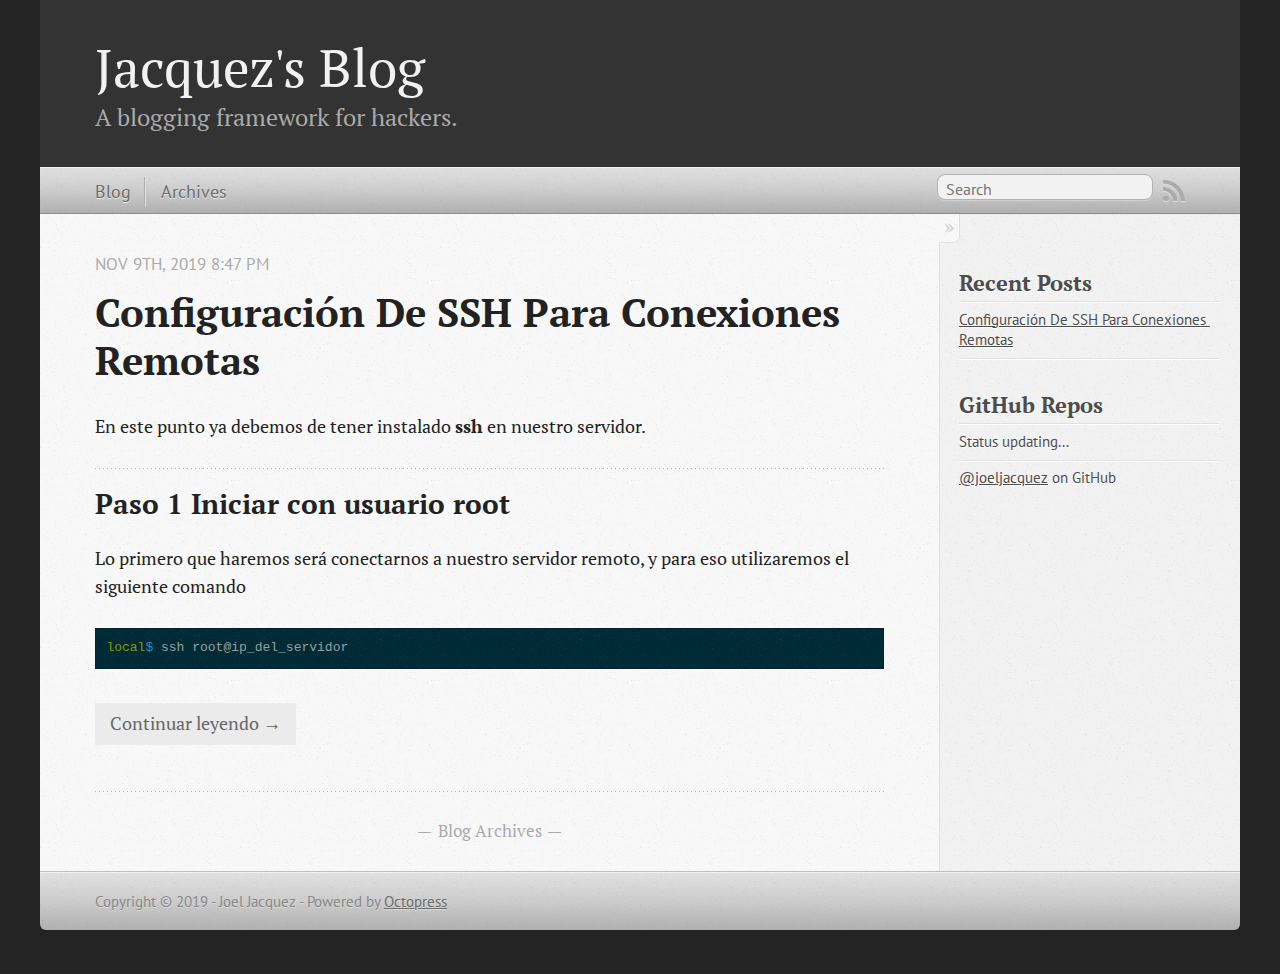
<file: index.html>
<!DOCTYPE html>
<!--[if IEMobile 7 ]><html class="no-js iem7"><![endif]-->
<!--[if lt IE 9]><html class="no-js lte-ie8"><![endif]-->
<!--[if (gt IE 8)|(gt IEMobile 7)|!(IEMobile)|!(IE)]><!--><html class="no-js" lang="en"><!--<![endif]-->
<head>
  <meta charset="utf-8">
  <title>Jacquez's Blog</title>
  <meta name="author" content="Joel Jacquez">

  
  <meta name="description" content="En este punto ya debemos de tener instalado ssh en nuestro servidor. Paso 1 Iniciar con usuario root Lo primero que haremos será conectarnos a &hellip;">
  

  <!-- http://t.co/dKP3o1e -->
  <meta name="HandheldFriendly" content="True">
  <meta name="MobileOptimized" content="320">
  <meta name="viewport" content="width=device-width, initial-scale=1">

  
  <link rel="canonical" href="jacquez.xyz/">
  <link href="/favicon.png" rel="icon">
  <link href="/stylesheets/screen.css" media="screen, projection" rel="stylesheet" type="text/css">
  <link href="/atom.xml" rel="alternate" title="Jacquez's Blog" type="application/atom+xml">
  <script src="/javascripts/modernizr-2.0.js"></script>
  <script src="//ajax.googleapis.com/ajax/libs/jquery/1.9.1/jquery.min.js"></script>
  <script>!window.jQuery && document.write(unescape('%3Cscript src="/javascripts/libs/jquery.min.js"%3E%3C/script%3E'))</script>
  <script src="/javascripts/octopress.js" type="text/javascript"></script>
  <!--Fonts from Google"s Web font directory at http://google.com/webfonts -->
<link href="//fonts.googleapis.com/css?family=PT+Serif:regular,italic,bold,bolditalic" rel="stylesheet" type="text/css">
<link href="//fonts.googleapis.com/css?family=PT+Sans:regular,italic,bold,bolditalic" rel="stylesheet" type="text/css">

  

</head>

<body   >
  <header role="banner"><hgroup>
  <h1><a href="/">Jacquez's Blog</a></h1>
  
    <h2>A blogging framework for hackers.</h2>
  
</hgroup>

</header>
  <nav role="navigation"><ul class="subscription" data-subscription="rss">
  <li><a href="/atom.xml" rel="subscribe-rss" title="subscribe via RSS">RSS</a></li>
  
</ul>
  
<form action="https://www.google.com/search" method="get">
  <fieldset role="search">
    <input type="hidden" name="sitesearch" value="jacquez.xyz">
    <input class="search" type="text" name="q" results="0" placeholder="Search"/>
  </fieldset>
</form>
  
<ul class="main-navigation">
  <li><a href="/">Blog</a></li>
  <li><a href="/blog/archives">Archives</a></li>
</ul>

</nav>
  <div id="main">
    <div id="content">
      <div class="blog-index">
  
  
  
    <article>
      
  <header>
    
      <h1 class="entry-title"><a href="/blog/2019/11/09/configuracion-de-ssh-para-conexiones-remotas/">Configuración De SSH Para Conexiones Remotas</a></h1>
    
    
      <p class="meta">
        




<time class='entry-date' datetime='2019-11-09T20:47:25-07:00'><span class='date'><span class='date-month'>Nov</span> <span class='date-day'>9</span><span class='date-suffix'>th</span>, <span class='date-year'>2019</span></span> <span class='time'>8:47 pm</span></time>
        
      </p>
    
  </header>


  <div class="entry-content"><p>En este punto ya debemos de tener instalado <strong>ssh</strong> en nuestro servidor.</p>

<h2>Paso 1 Iniciar con usuario root</h2>

<p>Lo primero que haremos será conectarnos a nuestro servidor remoto, y para eso utilizaremos el siguiente comando</p>

<div class="highlight"><pre><code class="language-bash" data-lang="bash"><span class="nb">local</span><span class="nv">$ </span>ssh root@ip_del_servidor</code></pre></div>




</div>
  
  
    <footer>
      <a rel="full-article" href="/blog/2019/11/09/configuracion-de-ssh-para-conexiones-remotas/">Continuar leyendo &rarr;</a>
    </footer>
  


    </article>
  
  <div class="pagination">
    
    <a href="/blog/archives">Blog Archives</a>
    
  </div>
</div>
<aside class="sidebar">
  
    <section>
  <h1>Recent Posts</h1>
  <ul id="recent_posts">
    
      <li class="post">
        <a href="/blog/2019/11/09/configuracion-de-ssh-para-conexiones-remotas/">Configuración De SSH Para Conexiones Remotas</a>
      </li>
    
  </ul>
</section>

<section>
  <h1>GitHub Repos</h1>
  <ul id="gh_repos">
    <li class="loading">Status updating...</li>
  </ul>
  
  <a href="https://github.com/joeljacquez">@joeljacquez</a> on GitHub
  
  <script type="text/javascript">
    $(document).ready(function(){
        if (!window.jXHR){
            var jxhr = document.createElement('script');
            jxhr.type = 'text/javascript';
            jxhr.src = '/javascripts/libs/jXHR.js';
            var s = document.getElementsByTagName('script')[0];
            s.parentNode.insertBefore(jxhr, s);
        }

        github.showRepos({
            user: 'joeljacquez',
            count: 0,
            skip_forks: true,
            target: '#gh_repos'
        });
    });
  </script>
  <script src="/javascripts/github.js" type="text/javascript"> </script>
</section>





  
</aside>

    </div>
  </div>
  <footer role="contentinfo"><p>
  Copyright &copy; 2019 - Joel Jacquez -
  <span class="credit">Powered by <a href="http://octopress.org">Octopress</a></span>
</p>

</footer>
  







  <script type="text/javascript">
    (function(){
      var twitterWidgets = document.createElement('script');
      twitterWidgets.type = 'text/javascript';
      twitterWidgets.async = true;
      twitterWidgets.src = '//platform.twitter.com/widgets.js';
      document.getElementsByTagName('head')[0].appendChild(twitterWidgets);
    })();
  </script>





</body>
</html>
</file>
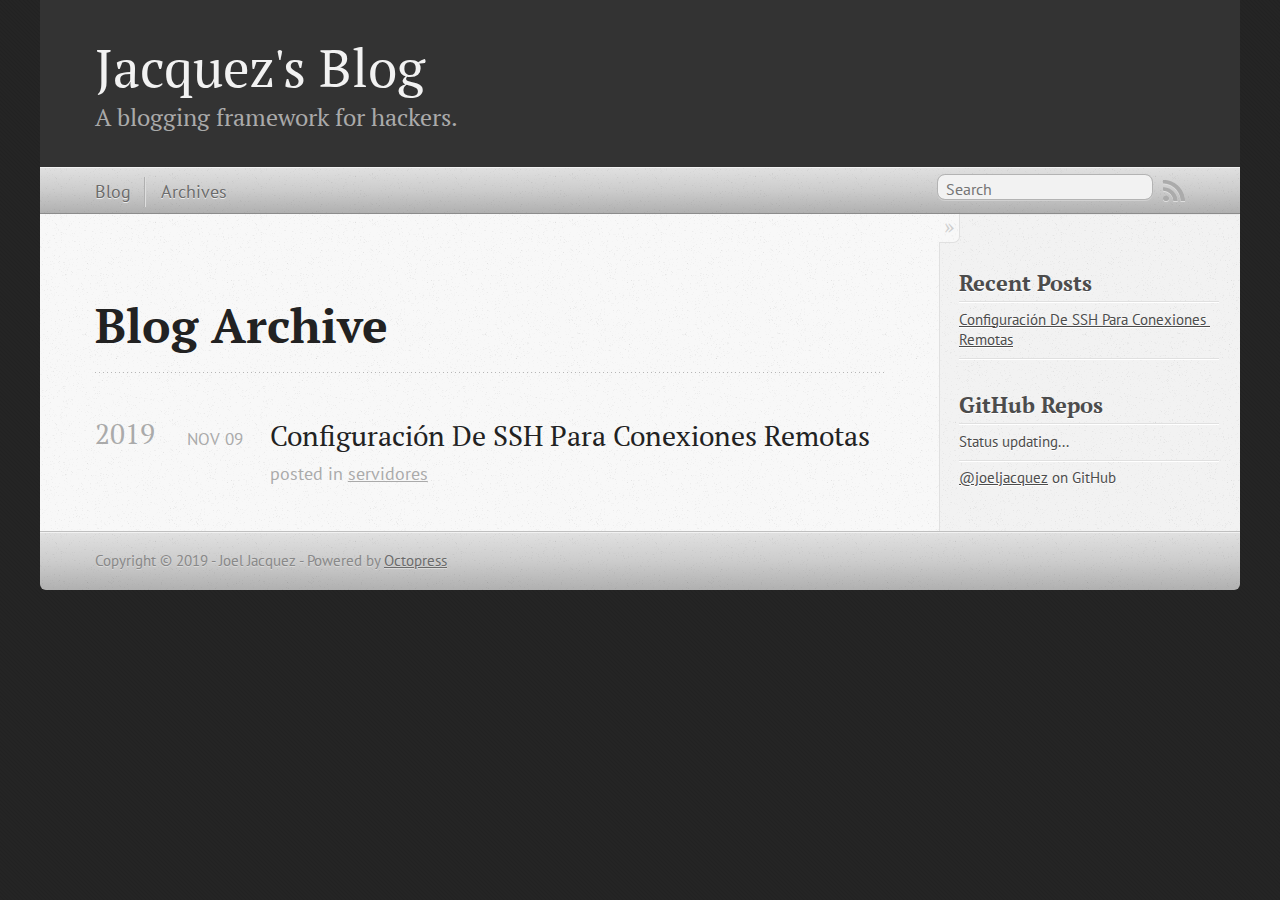
<file: blog/archives/index.html>
<!DOCTYPE html>
<!--[if IEMobile 7 ]><html class="no-js iem7"><![endif]-->
<!--[if lt IE 9]><html class="no-js lte-ie8"><![endif]-->
<!--[if (gt IE 8)|(gt IEMobile 7)|!(IEMobile)|!(IE)]><!--><html class="no-js" lang="en"><!--<![endif]-->
<head>
  <meta charset="utf-8">
  <title>Blog Archive - Jacquez's Blog</title>
  <meta name="author" content="Joel Jacquez">

  
  <meta name="description" content="Blog Archive 2019 Configuración De SSH Para Conexiones Remotas
Nov 09 2019 posted in servidores Recent Posts Configuración De SSH Para Conexiones &hellip;">
  

  <!-- http://t.co/dKP3o1e -->
  <meta name="HandheldFriendly" content="True">
  <meta name="MobileOptimized" content="320">
  <meta name="viewport" content="width=device-width, initial-scale=1">

  
  <link rel="canonical" href="jacquez.xyz/blog/archives/">
  <link href="/favicon.png" rel="icon">
  <link href="/stylesheets/screen.css" media="screen, projection" rel="stylesheet" type="text/css">
  <link href="/atom.xml" rel="alternate" title="Jacquez's Blog" type="application/atom+xml">
  <script src="/javascripts/modernizr-2.0.js"></script>
  <script src="//ajax.googleapis.com/ajax/libs/jquery/1.9.1/jquery.min.js"></script>
  <script>!window.jQuery && document.write(unescape('%3Cscript src="/javascripts/libs/jquery.min.js"%3E%3C/script%3E'))</script>
  <script src="/javascripts/octopress.js" type="text/javascript"></script>
  <!--Fonts from Google"s Web font directory at http://google.com/webfonts -->
<link href="//fonts.googleapis.com/css?family=PT+Serif:regular,italic,bold,bolditalic" rel="stylesheet" type="text/css">
<link href="//fonts.googleapis.com/css?family=PT+Sans:regular,italic,bold,bolditalic" rel="stylesheet" type="text/css">

  

</head>

<body   >
  <header role="banner"><hgroup>
  <h1><a href="/">Jacquez's Blog</a></h1>
  
    <h2>A blogging framework for hackers.</h2>
  
</hgroup>

</header>
  <nav role="navigation"><ul class="subscription" data-subscription="rss">
  <li><a href="/atom.xml" rel="subscribe-rss" title="subscribe via RSS">RSS</a></li>
  
</ul>
  
<form action="https://www.google.com/search" method="get">
  <fieldset role="search">
    <input type="hidden" name="sitesearch" value="jacquez.xyz">
    <input class="search" type="text" name="q" results="0" placeholder="Search"/>
  </fieldset>
</form>
  
<ul class="main-navigation">
  <li><a href="/">Blog</a></li>
  <li><a href="/blog/archives">Archives</a></li>
</ul>

</nav>
  <div id="main">
    <div id="content">
      <div>
<article role="article">
  
  <header>
    <h1 class="entry-title">Blog Archive</h1>
    
  </header>
  
  <div id="blog-archives">



  
  <h2>2019</h2>

<article>
  
<h1><a href="/blog/2019/11/09/configuracion-de-ssh-para-conexiones-remotas/">Configuración De SSH Para Conexiones Remotas</a></h1>
<time datetime="2019-11-09T20:47:25-07:00" pubdate><span class='month'>Nov</span> <span class='day'>09</span> <span class='year'>2019</span></time>

<footer>
  <span class="categories">posted in <a class='category' href='/blog/categories/servidores/'>servidores</a></span>
</footer>


</article>

</div>

  
</article>

</div>

<aside class="sidebar">
  
    <section>
  <h1>Recent Posts</h1>
  <ul id="recent_posts">
    
      <li class="post">
        <a href="/blog/2019/11/09/configuracion-de-ssh-para-conexiones-remotas/">Configuración De SSH Para Conexiones Remotas</a>
      </li>
    
  </ul>
</section>

<section>
  <h1>GitHub Repos</h1>
  <ul id="gh_repos">
    <li class="loading">Status updating...</li>
  </ul>
  
  <a href="https://github.com/joeljacquez">@joeljacquez</a> on GitHub
  
  <script type="text/javascript">
    $(document).ready(function(){
        if (!window.jXHR){
            var jxhr = document.createElement('script');
            jxhr.type = 'text/javascript';
            jxhr.src = '/javascripts/libs/jXHR.js';
            var s = document.getElementsByTagName('script')[0];
            s.parentNode.insertBefore(jxhr, s);
        }

        github.showRepos({
            user: 'joeljacquez',
            count: 0,
            skip_forks: true,
            target: '#gh_repos'
        });
    });
  </script>
  <script src="/javascripts/github.js" type="text/javascript"> </script>
</section>





  
</aside>


    </div>
  </div>
  <footer role="contentinfo"><p>
  Copyright &copy; 2019 - Joel Jacquez -
  <span class="credit">Powered by <a href="http://octopress.org">Octopress</a></span>
</p>

</footer>
  







  <script type="text/javascript">
    (function(){
      var twitterWidgets = document.createElement('script');
      twitterWidgets.type = 'text/javascript';
      twitterWidgets.async = true;
      twitterWidgets.src = '//platform.twitter.com/widgets.js';
      document.getElementsByTagName('head')[0].appendChild(twitterWidgets);
    })();
  </script>





</body>
</html>
</file>
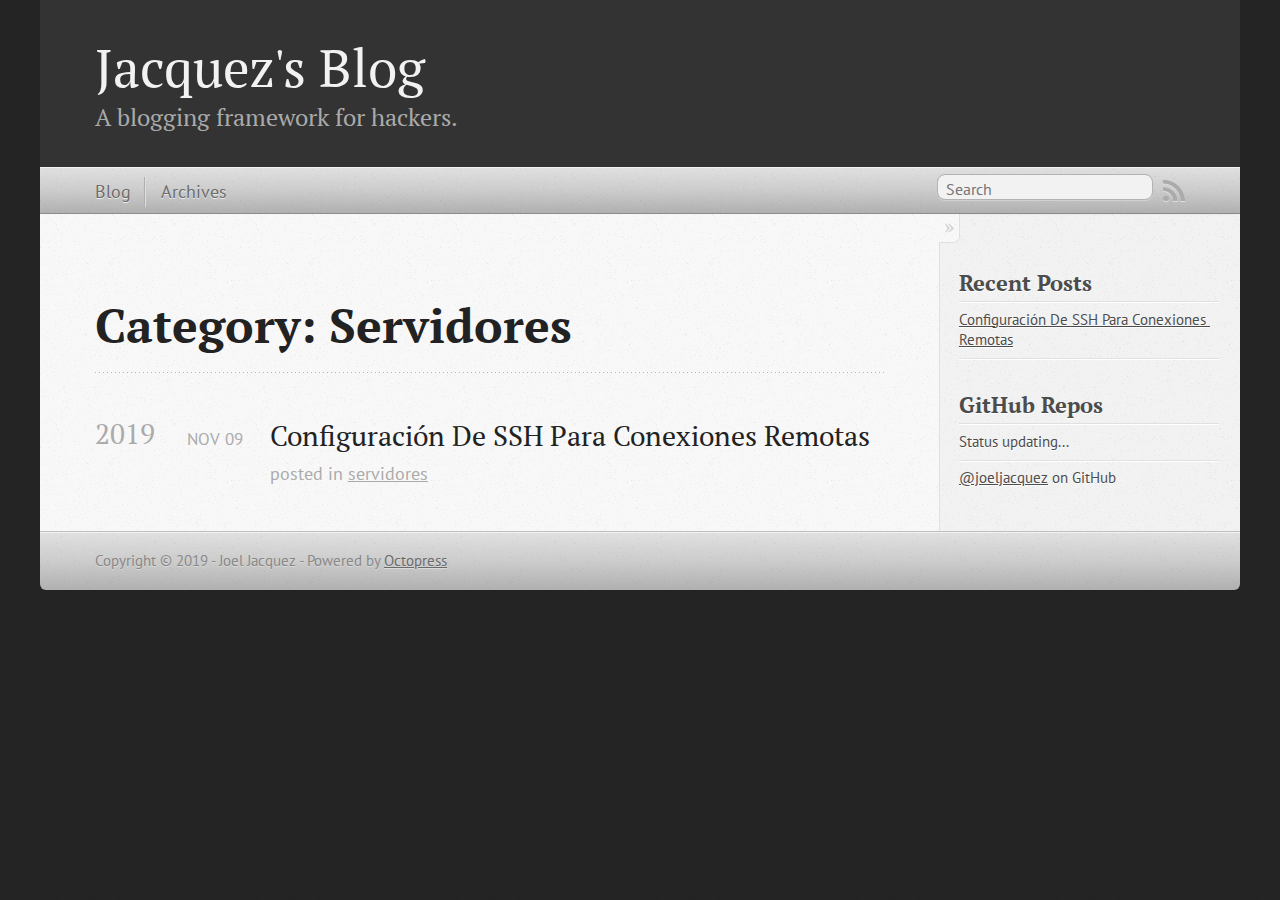
<file: blog/categories/servidores/index.html>
<!DOCTYPE html>
<!--[if IEMobile 7 ]><html class="no-js iem7"><![endif]-->
<!--[if lt IE 9]><html class="no-js lte-ie8"><![endif]-->
<!--[if (gt IE 8)|(gt IEMobile 7)|!(IEMobile)|!(IE)]><!--><html class="no-js" lang="en"><!--<![endif]-->
<head>
  <meta charset="utf-8">
  <title>Category: Servidores - Jacquez's Blog</title>
  <meta name="author" content="Joel Jacquez">

  
  <meta name="description" content="Category: servidores">
  

  <!-- http://t.co/dKP3o1e -->
  <meta name="HandheldFriendly" content="True">
  <meta name="MobileOptimized" content="320">
  <meta name="viewport" content="width=device-width, initial-scale=1">

  
  <link rel="canonical" href="jacquez.xyz/blog/categories/servidores/">
  <link href="/favicon.png" rel="icon">
  <link href="/stylesheets/screen.css" media="screen, projection" rel="stylesheet" type="text/css">
  <link href="/atom.xml" rel="alternate" title="Jacquez's Blog" type="application/atom+xml">
  <script src="/javascripts/modernizr-2.0.js"></script>
  <script src="//ajax.googleapis.com/ajax/libs/jquery/1.9.1/jquery.min.js"></script>
  <script>!window.jQuery && document.write(unescape('%3Cscript src="/javascripts/libs/jquery.min.js"%3E%3C/script%3E'))</script>
  <script src="/javascripts/octopress.js" type="text/javascript"></script>
  <!--Fonts from Google"s Web font directory at http://google.com/webfonts -->
<link href="//fonts.googleapis.com/css?family=PT+Serif:regular,italic,bold,bolditalic" rel="stylesheet" type="text/css">
<link href="//fonts.googleapis.com/css?family=PT+Sans:regular,italic,bold,bolditalic" rel="stylesheet" type="text/css">

  

</head>

<body   >
  <header role="banner"><hgroup>
  <h1><a href="/">Jacquez's Blog</a></h1>
  
    <h2>A blogging framework for hackers.</h2>
  
</hgroup>

</header>
  <nav role="navigation"><ul class="subscription" data-subscription="rss">
  <li><a href="/atom.xml" rel="subscribe-rss" title="subscribe via RSS">RSS</a></li>
  
</ul>
  
<form action="https://www.google.com/search" method="get">
  <fieldset role="search">
    <input type="hidden" name="sitesearch" value="jacquez.xyz">
    <input class="search" type="text" name="q" results="0" placeholder="Search"/>
  </fieldset>
</form>
  
<ul class="main-navigation">
  <li><a href="/">Blog</a></li>
  <li><a href="/blog/archives">Archives</a></li>
</ul>

</nav>
  <div id="main">
    <div id="content">
      <div>
<article role="article">
  
  <header>
    <h1 class="entry-title">Category: Servidores</h1>
    
  </header>
  
  <div id="blog-archives" class="category">



  
  <h2>2019</h2>

<article>
  
<h1><a href="/blog/2019/11/09/configuracion-de-ssh-para-conexiones-remotas/">Configuración De SSH Para Conexiones Remotas</a></h1>
<time datetime="2019-11-09T20:47:25-07:00" pubdate><span class='month'>Nov</span> <span class='day'>09</span> <span class='year'>2019</span></time>

<footer>
  <span class="categories">posted in <a class='category' href='/blog/categories/servidores/'>servidores</a></span>
</footer>


</article>

</div>

  
</article>

</div>

<aside class="sidebar">
  
    <section>
  <h1>Recent Posts</h1>
  <ul id="recent_posts">
    
      <li class="post">
        <a href="/blog/2019/11/09/configuracion-de-ssh-para-conexiones-remotas/">Configuración De SSH Para Conexiones Remotas</a>
      </li>
    
  </ul>
</section>

<section>
  <h1>GitHub Repos</h1>
  <ul id="gh_repos">
    <li class="loading">Status updating...</li>
  </ul>
  
  <a href="https://github.com/joeljacquez">@joeljacquez</a> on GitHub
  
  <script type="text/javascript">
    $(document).ready(function(){
        if (!window.jXHR){
            var jxhr = document.createElement('script');
            jxhr.type = 'text/javascript';
            jxhr.src = '/javascripts/libs/jXHR.js';
            var s = document.getElementsByTagName('script')[0];
            s.parentNode.insertBefore(jxhr, s);
        }

        github.showRepos({
            user: 'joeljacquez',
            count: 0,
            skip_forks: true,
            target: '#gh_repos'
        });
    });
  </script>
  <script src="/javascripts/github.js" type="text/javascript"> </script>
</section>





  
</aside>


    </div>
  </div>
  <footer role="contentinfo"><p>
  Copyright &copy; 2019 - Joel Jacquez -
  <span class="credit">Powered by <a href="http://octopress.org">Octopress</a></span>
</p>

</footer>
  







  <script type="text/javascript">
    (function(){
      var twitterWidgets = document.createElement('script');
      twitterWidgets.type = 'text/javascript';
      twitterWidgets.async = true;
      twitterWidgets.src = '//platform.twitter.com/widgets.js';
      document.getElementsByTagName('head')[0].appendChild(twitterWidgets);
    })();
  </script>





</body>
</html>
</file>
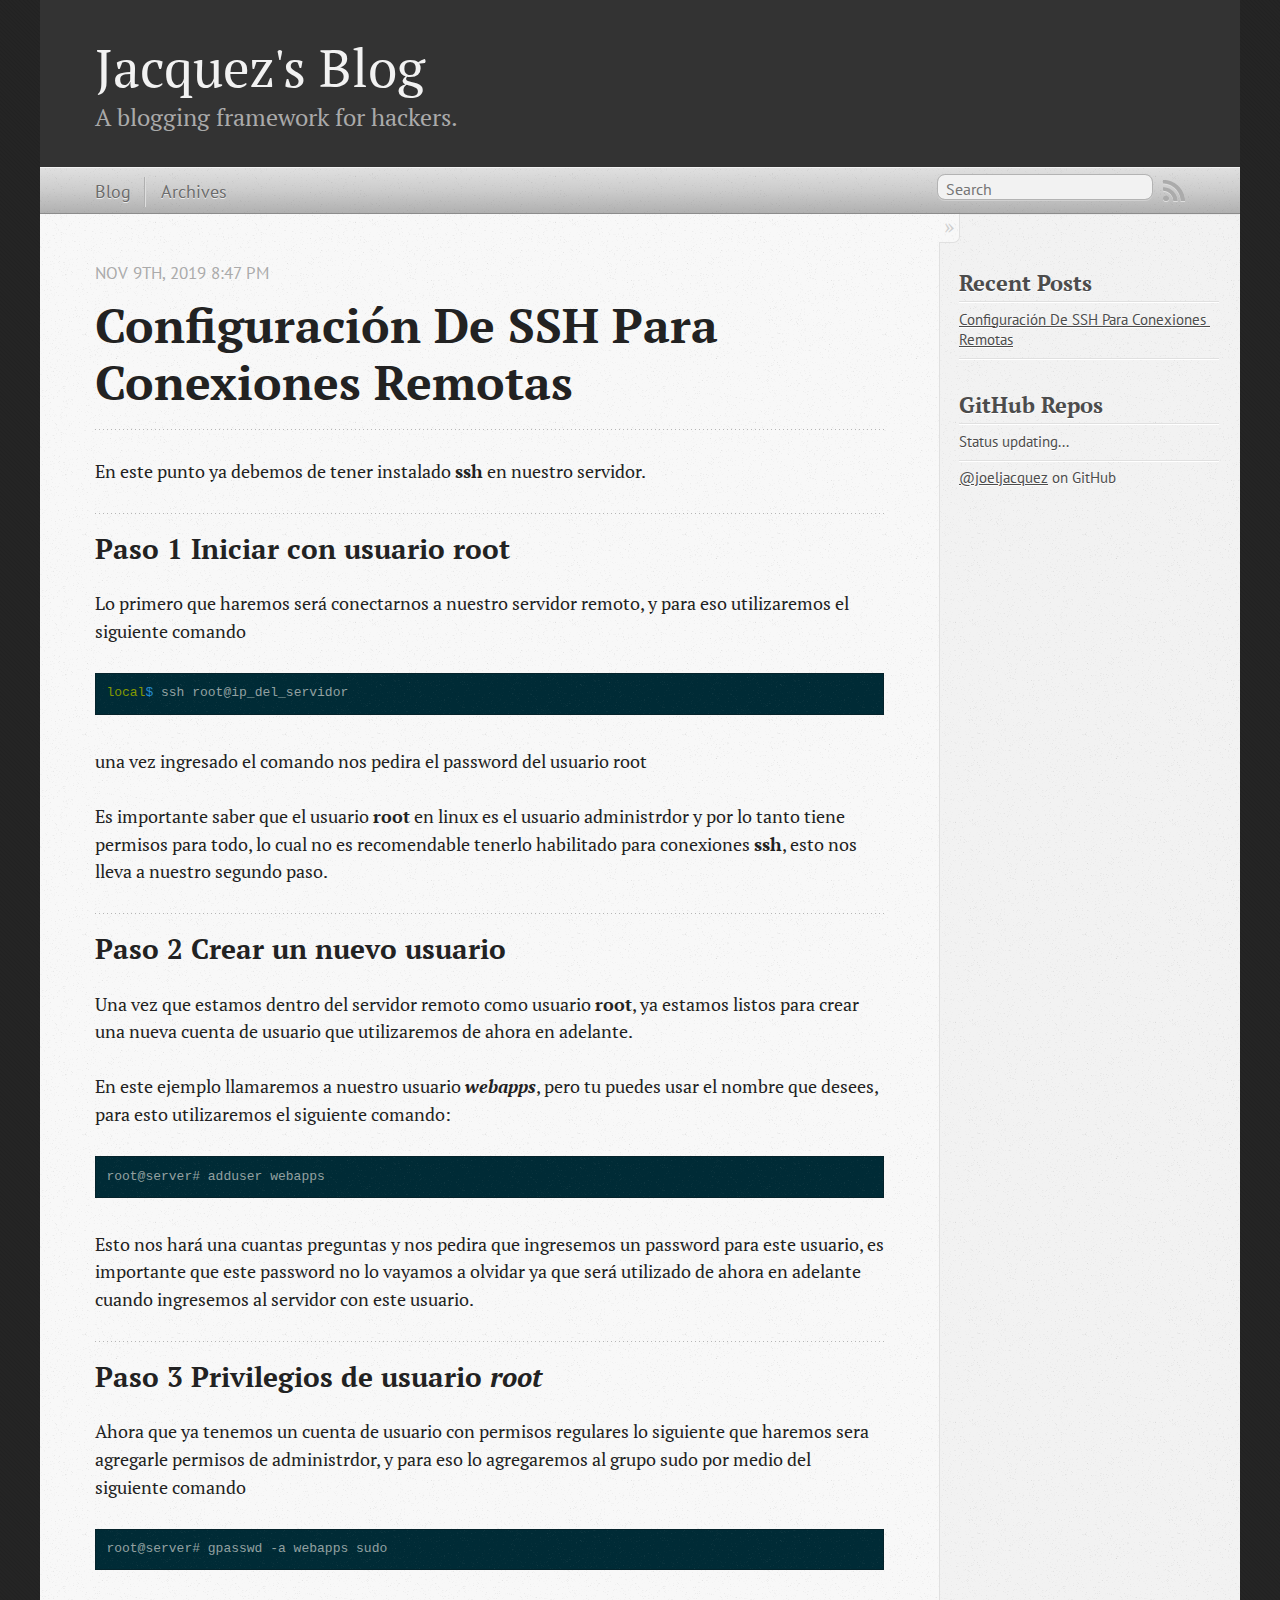
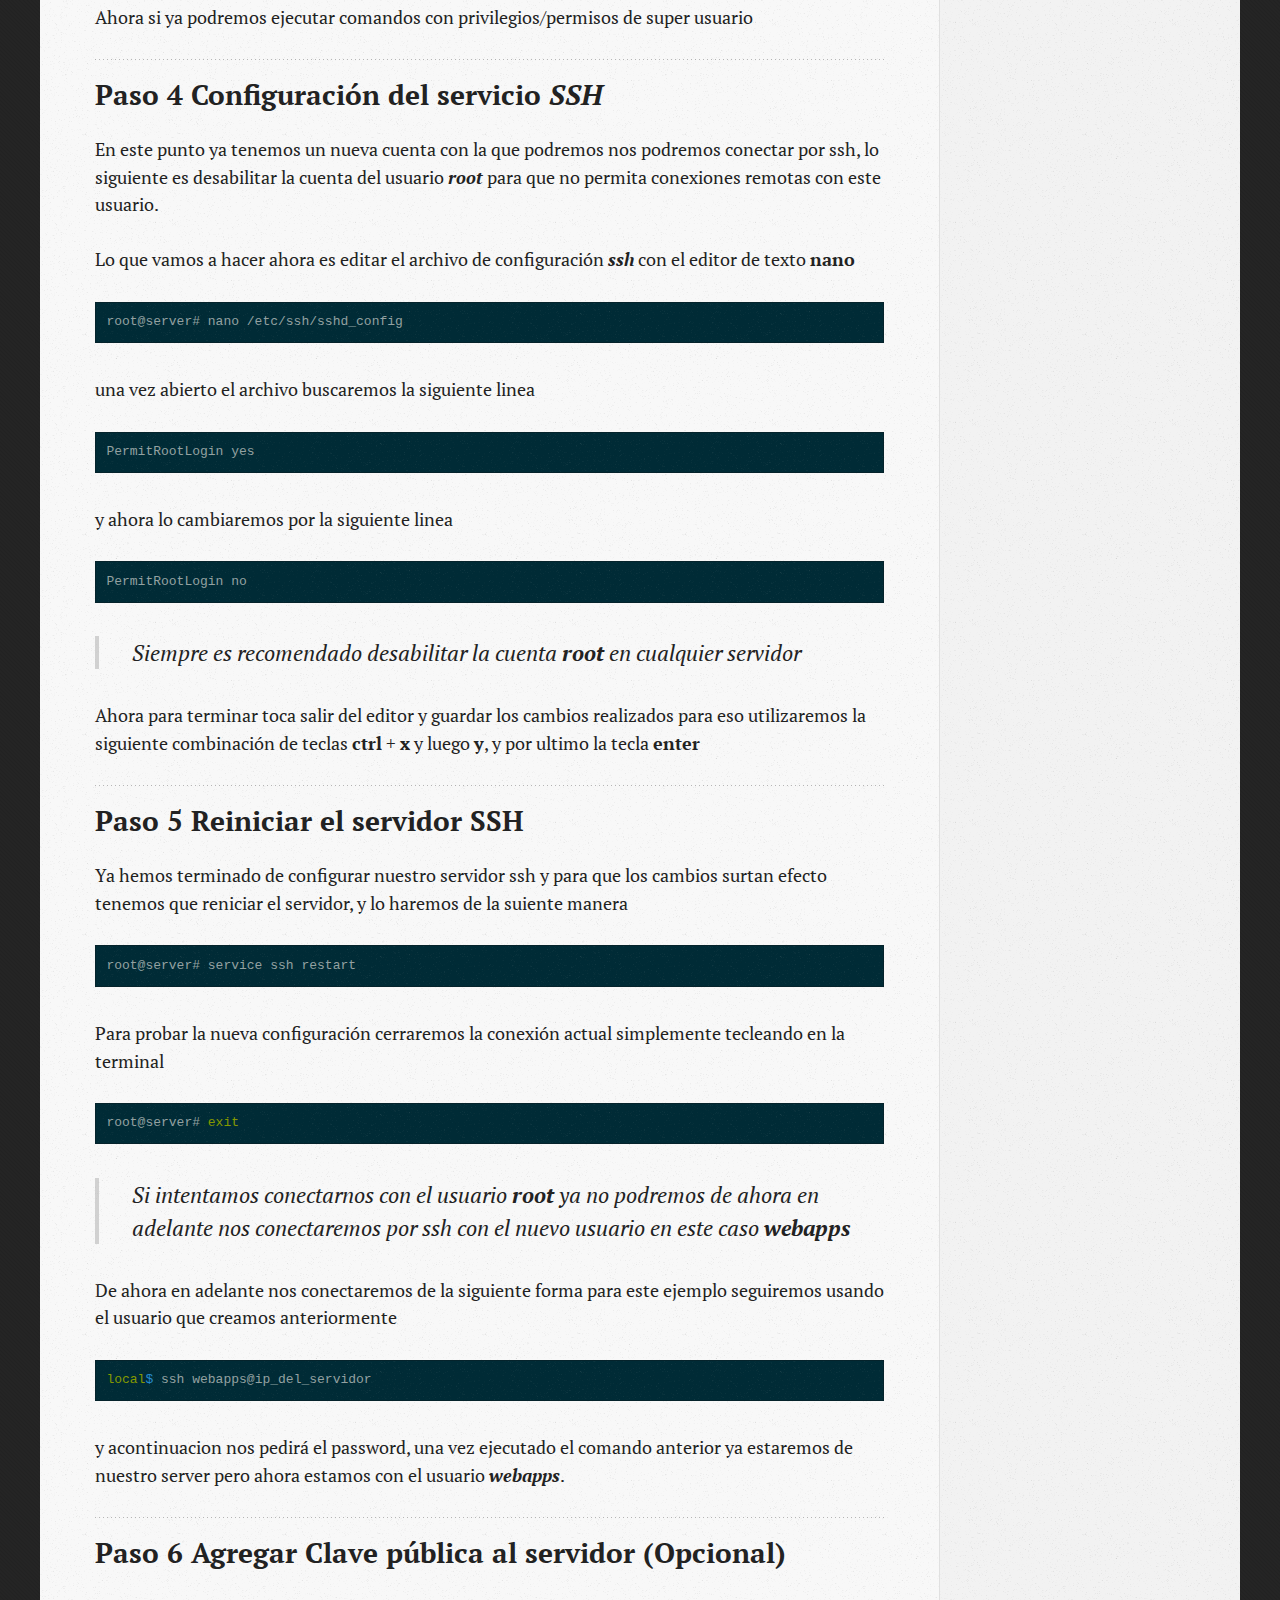
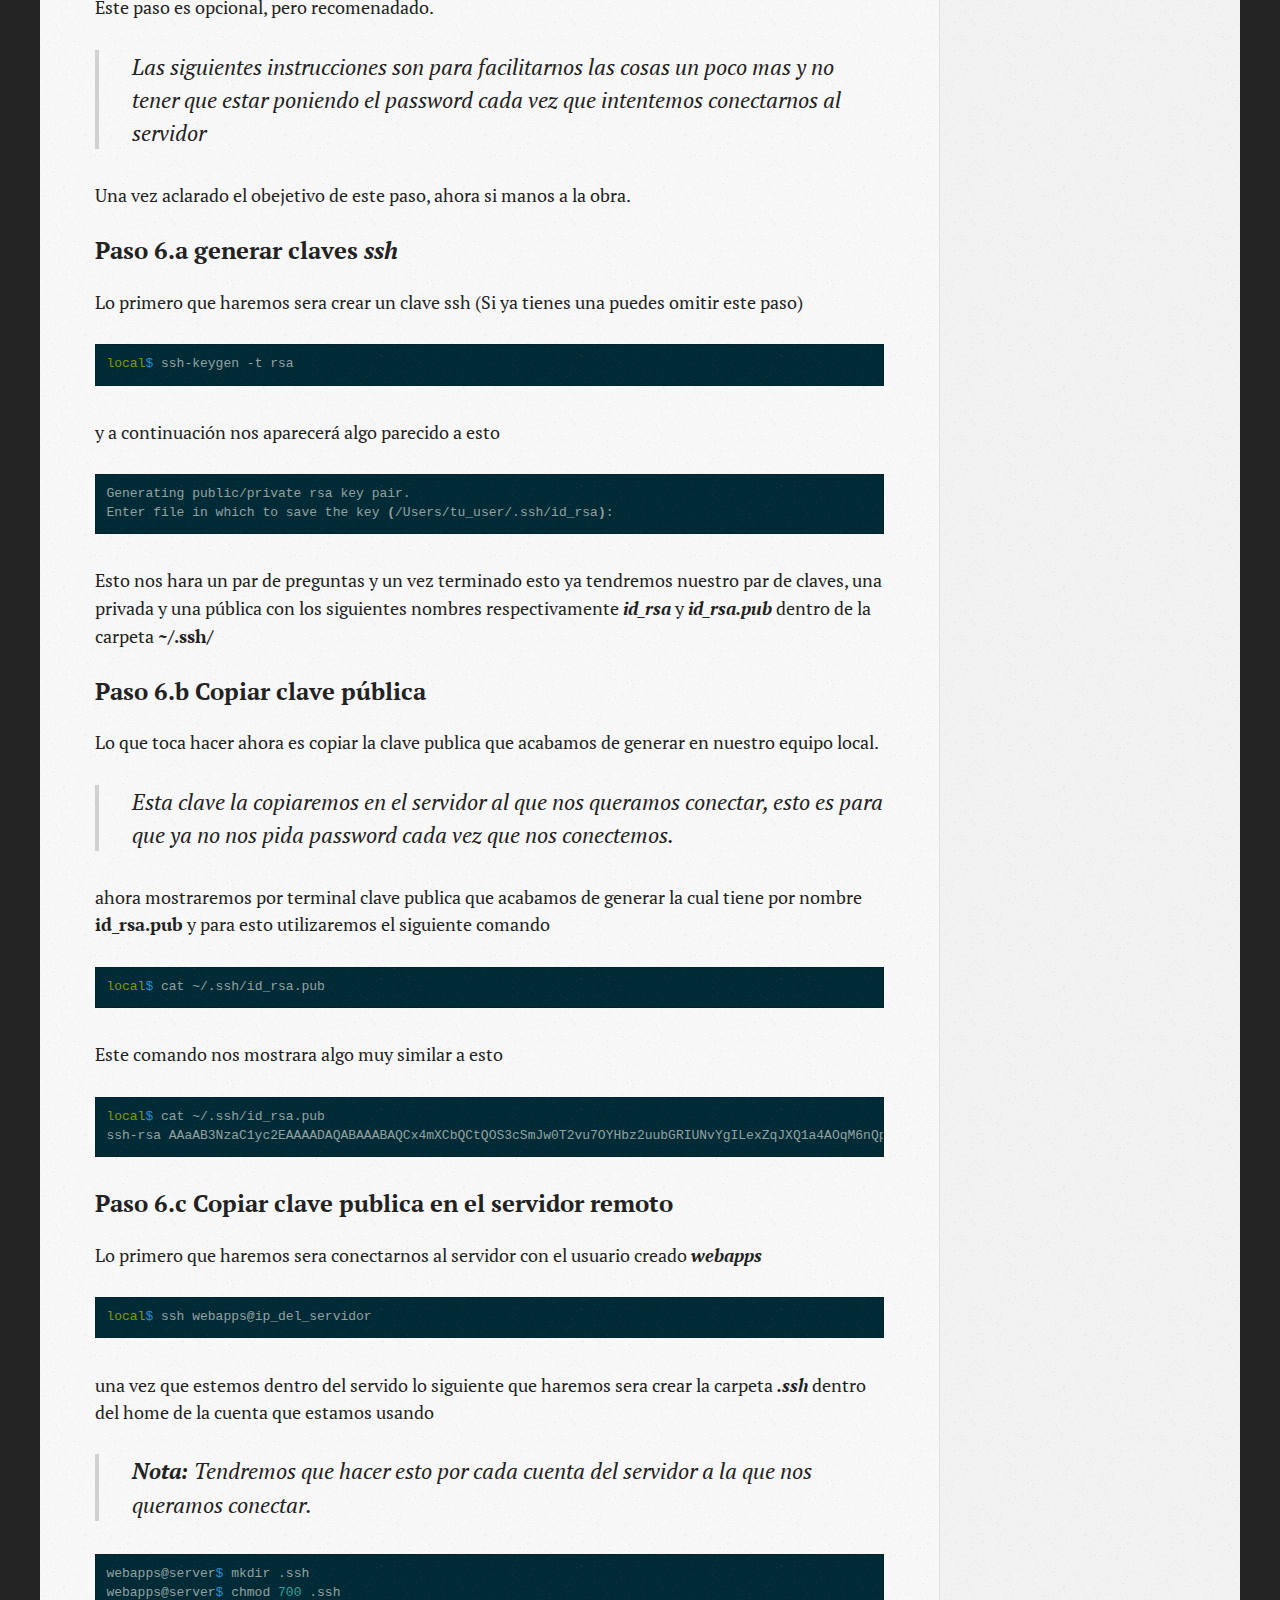
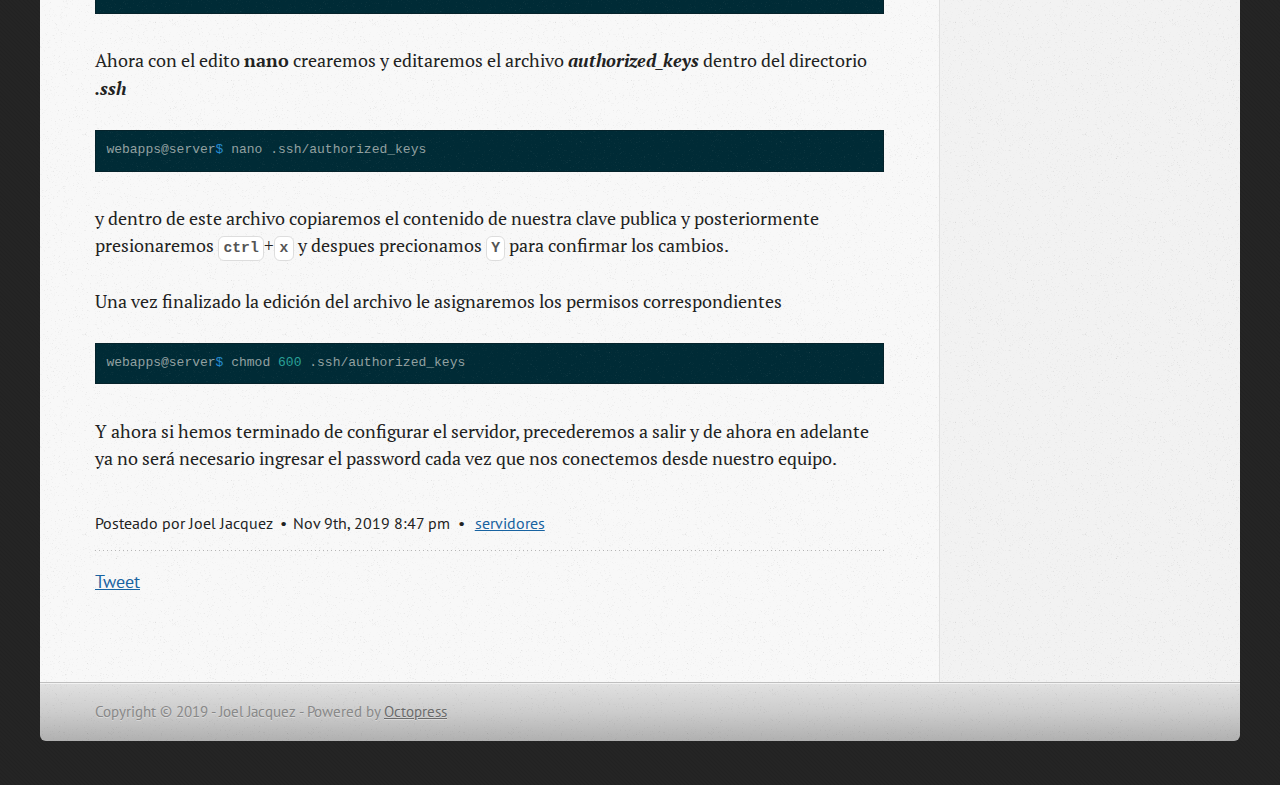
<file: blog/2019/11/09/configuracion-de-ssh-para-conexiones-remotas/index.html>
<!DOCTYPE html>
<!--[if IEMobile 7 ]><html class="no-js iem7"><![endif]-->
<!--[if lt IE 9]><html class="no-js lte-ie8"><![endif]-->
<!--[if (gt IE 8)|(gt IEMobile 7)|!(IEMobile)|!(IE)]><!--><html class="no-js" lang="en"><!--<![endif]-->
<head>
  <meta charset="utf-8">
  <title>Configuración De SSH Para Conexiones Remotas - Jacquez's Blog</title>
  <meta name="author" content="Joel Jacquez">

  
  <meta name="description" content="En este punto ya debemos de tener instalado ssh en nuestro servidor. Paso 1 Iniciar con usuario root Lo primero que haremos será conectarnos a &hellip;">
  

  <!-- http://t.co/dKP3o1e -->
  <meta name="HandheldFriendly" content="True">
  <meta name="MobileOptimized" content="320">
  <meta name="viewport" content="width=device-width, initial-scale=1">

  
  <link rel="canonical" href="jacquez.xyz/blog/2019/11/09/configuracion-de-ssh-para-conexiones-remotas/">
  <link href="/favicon.png" rel="icon">
  <link href="/stylesheets/screen.css" media="screen, projection" rel="stylesheet" type="text/css">
  <link href="/atom.xml" rel="alternate" title="Jacquez's Blog" type="application/atom+xml">
  <script src="/javascripts/modernizr-2.0.js"></script>
  <script src="//ajax.googleapis.com/ajax/libs/jquery/1.9.1/jquery.min.js"></script>
  <script>!window.jQuery && document.write(unescape('%3Cscript src="/javascripts/libs/jquery.min.js"%3E%3C/script%3E'))</script>
  <script src="/javascripts/octopress.js" type="text/javascript"></script>
  <!--Fonts from Google"s Web font directory at http://google.com/webfonts -->
<link href="//fonts.googleapis.com/css?family=PT+Serif:regular,italic,bold,bolditalic" rel="stylesheet" type="text/css">
<link href="//fonts.googleapis.com/css?family=PT+Sans:regular,italic,bold,bolditalic" rel="stylesheet" type="text/css">

  

</head>

<body   >
  <header role="banner"><hgroup>
  <h1><a href="/">Jacquez's Blog</a></h1>
  
    <h2>A blogging framework for hackers.</h2>
  
</hgroup>

</header>
  <nav role="navigation"><ul class="subscription" data-subscription="rss">
  <li><a href="/atom.xml" rel="subscribe-rss" title="subscribe via RSS">RSS</a></li>
  
</ul>
  
<form action="https://www.google.com/search" method="get">
  <fieldset role="search">
    <input type="hidden" name="sitesearch" value="jacquez.xyz">
    <input class="search" type="text" name="q" results="0" placeholder="Search"/>
  </fieldset>
</form>
  
<ul class="main-navigation">
  <li><a href="/">Blog</a></li>
  <li><a href="/blog/archives">Archives</a></li>
</ul>

</nav>
  <div id="main">
    <div id="content">
      <div>
<article class="hentry" role="article">
  
  <header>
    
      <h1 class="entry-title">Configuración De SSH Para Conexiones Remotas</h1>
    
    
      <p class="meta">
        




<time class='entry-date' datetime='2019-11-09T20:47:25-07:00'><span class='date'><span class='date-month'>Nov</span> <span class='date-day'>9</span><span class='date-suffix'>th</span>, <span class='date-year'>2019</span></span> <span class='time'>8:47 pm</span></time>
        
      </p>
    
  </header>


<div class="entry-content"><p>En este punto ya debemos de tener instalado <strong>ssh</strong> en nuestro servidor.</p>

<h2>Paso 1 Iniciar con usuario root</h2>

<p>Lo primero que haremos será conectarnos a nuestro servidor remoto, y para eso utilizaremos el siguiente comando</p>

<div class="highlight"><pre><code class="language-bash" data-lang="bash"><span class="nb">local</span><span class="nv">$ </span>ssh root@ip_del_servidor</code></pre></div>




<!--more-->


<p>una vez ingresado el comando nos pedira el password del usuario root</p>

<p>Es importante saber que el usuario <strong>root</strong> en linux es el usuario administrdor y por lo tanto tiene permisos para todo, lo cual no es recomendable tenerlo habilitado para conexiones <strong>ssh</strong>, esto nos lleva a nuestro segundo paso.</p>

<h2>Paso 2 Crear un nuevo usuario</h2>

<p>Una vez que estamos dentro del servidor remoto como usuario <strong>root</strong>, ya estamos listos para crear una nueva cuenta de usuario que utilizaremos de ahora en adelante.</p>

<p>En este ejemplo llamaremos a nuestro usuario <strong><em>webapps</em></strong>, pero tu puedes usar el nombre que desees, para esto utilizaremos el siguiente comando:</p>

<div class="highlight"><pre><code class="language-bash" data-lang="bash">root@server# adduser webapps</code></pre></div>


<p>Esto nos hará una cuantas preguntas y nos pedira que ingresemos un password para este usuario, es importante que este password no lo vayamos a olvidar ya que será utilizado de ahora en adelante cuando ingresemos al servidor con este usuario.</p>

<h2>Paso 3 Privilegios de usuario <em>root</em></h2>

<p>Ahora que ya tenemos un cuenta de usuario con permisos regulares lo siguiente que haremos sera agregarle permisos de administrdor, y para eso lo agregaremos al grupo sudo por medio del siguiente comando</p>

<div class="highlight"><pre><code class="language-bash" data-lang="bash">root@server# gpasswd -a webapps sudo</code></pre></div>


<p>Ahora si ya podremos ejecutar comandos con privilegios/permisos de super usuario</p>

<h2>Paso 4 Configuración del servicio <em>SSH</em></h2>

<p>En este punto ya tenemos un nueva cuenta con la que podremos nos podremos conectar por ssh, lo siguiente es desabilitar la cuenta del usuario <strong><em>root</em></strong> para que no permita conexiones remotas con este usuario.</p>

<p>Lo que vamos a hacer ahora es editar el archivo de configuración <strong><em>ssh</em></strong> con el editor de texto <strong>nano</strong></p>

<div class="highlight"><pre><code class="language-bash" data-lang="bash">root@server# nano /etc/ssh/sshd_config</code></pre></div>


<p>una vez abierto el archivo buscaremos la siguiente linea</p>

<div class="highlight"><pre><code class="language-bash" data-lang="bash">PermitRootLogin yes</code></pre></div>


<p>y ahora lo cambiaremos por la siguiente linea</p>

<div class="highlight"><pre><code class="language-bash" data-lang="bash">PermitRootLogin no</code></pre></div>


<blockquote><p>Siempre es recomendado desabilitar la cuenta <strong><em>root</em></strong> en cualquier servidor</p></blockquote>

<p>Ahora para terminar toca salir del editor y guardar los cambios realizados para eso utilizaremos la siguiente combinación de teclas <strong>ctrl</strong> + <strong>x</strong> y luego <strong>y</strong>, y por ultimo la tecla <strong>enter</strong></p>

<h2>Paso 5 Reiniciar el servidor SSH</h2>

<p>Ya hemos terminado de configurar nuestro servidor ssh y para que los cambios surtan efecto tenemos que reniciar el servidor, y lo haremos de la suiente manera</p>

<div class="highlight"><pre><code class="language-bash" data-lang="bash">root@server# service ssh restart</code></pre></div>


<p>Para  probar la nueva configuración cerraremos la conexión actual simplemente tecleando en la terminal</p>

<div class="highlight"><pre><code class="language-bash" data-lang="bash">root@server# <span class="nb">exit</span></code></pre></div>


<blockquote><p>Si intentamos conectarnos con el usuario <strong><em>root</em></strong> ya no podremos de ahora en adelante nos conectaremos por ssh con el nuevo usuario en este caso <strong><em>webapps</em></strong></p></blockquote>

<p>De ahora en adelante nos conectaremos de la siguiente forma para este ejemplo seguiremos usando el usuario que creamos anteriormente</p>

<div class="highlight"><pre><code class="language-bash" data-lang="bash"><span class="nb">local</span><span class="nv">$ </span>ssh webapps@ip_del_servidor</code></pre></div>


<p>y acontinuacion nos pedirá el password, una vez ejecutado el comando anterior ya estaremos  de nuestro server pero ahora estamos con el usuario <strong><em>webapps</em></strong>.</p>

<h2>Paso 6 Agregar Clave pública al servidor (Opcional)</h2>

<p>Este paso es opcional, pero recomenadado.</p>

<blockquote><p>Las siguientes instrucciones son para facilitarnos las cosas un poco mas y no tener que estar poniendo el password cada vez que intentemos conectarnos al servidor</p></blockquote>

<p>Una vez aclarado el obejetivo de este paso, ahora si manos a la obra.</p>

<h3>Paso 6.a generar claves <em>ssh</em></h3>

<p>Lo primero que haremos sera crear un clave ssh (Si ya tienes una puedes omitir este paso)</p>

<div class="highlight"><pre><code class="language-bash" data-lang="bash"><span class="nb">local</span><span class="nv">$ </span>ssh-keygen -t rsa</code></pre></div>


<p>y  a continuación nos aparecerá algo parecido a esto</p>

<div class="highlight"><pre><code class="language-bash" data-lang="bash">Generating public/private rsa key pair.
Enter file in which to save the key <span class="o">(</span>/Users/tu_user/.ssh/id_rsa<span class="o">)</span>:</code></pre></div>


<p>Esto nos hara un par de preguntas y un vez terminado esto ya tendremos nuestro par de claves, una privada y una pública con los siguientes nombres respectivamente <strong><em>id_rsa</em></strong> y <strong><em>id_rsa.pub</em></strong> dentro de la carpeta <strong>~/.ssh/</strong></p>

<h3>Paso 6.b Copiar clave pública</h3>

<p>Lo que toca hacer ahora es copiar la clave publica que acabamos de generar en nuestro equipo local.</p>

<blockquote><p>Esta clave la copiaremos en el servidor al que nos queramos conectar, esto es para que ya no nos pida password cada vez que nos conectemos.</p></blockquote>

<p>ahora mostraremos por terminal clave publica que acabamos de generar la cual tiene por nombre <strong>id_rsa.pub</strong> y para esto utilizaremos el siguiente comando</p>

<div class="highlight"><pre><code class="language-bash" data-lang="bash"><span class="nb">local</span><span class="nv">$ </span>cat ~/.ssh/id_rsa.pub</code></pre></div>


<p>Este comando nos mostrara algo muy similar a esto</p>

<div class="highlight"><pre><code class="language-bash" data-lang="bash"><span class="nb">local</span><span class="nv">$ </span>cat ~/.ssh/id_rsa.pub
ssh-rsa AAaAB3NzaC1yc2EAAAADAQABAAABAQCx4mXCbQCtQOS3cSmJw0T2vu7OYHbz2uubGRIUNvYgILexZqJXQ1a4AOqM6nQpa8X4KH3BUxuNJeWrbJqOyKuCK6gNVGTthUKpq+3fWJmRgz8kI2MD/i58uQ+Mbz5IPHMlwdBCtja17hRpbZ8Mwf/yPuJ5YJtkV6pF5B3Yssi8d5xzJ0piL+dkd03f8swJ6OMdMEoEfG4MMnUyY/e3JJAxB2w0m38BMgoL4ZrxCojQeR6keux/Ad31iuvha6bcqB7325T98ICVxj7yOXP2LuDoVifveVm5M9fFN+G5NZae/+8vnoQBzuUX0oT0O21t7QxJ2bvRLLHIPiLXtry+vpjl tu_usuario@equipo_local</code></pre></div>


<h3>Paso 6.c Copiar clave publica en el servidor remoto</h3>

<p>Lo primero que haremos sera conectarnos al servidor con el usuario creado <strong><em>webapps</em></strong></p>

<div class="highlight"><pre><code class="language-bash" data-lang="bash"><span class="nb">local</span><span class="nv">$ </span>ssh webapps@ip_del_servidor</code></pre></div>


<p>una vez que estemos dentro del servido lo siguiente que haremos sera crear la carpeta <strong><em>.ssh</em></strong> dentro del home de la cuenta que estamos usando</p>

<blockquote><p><strong>Nota:</strong> Tendremos que hacer esto por cada cuenta del servidor a la que nos queramos conectar.</p></blockquote>

<div class="highlight"><pre><code class="language-bash" data-lang="bash">webapps@server<span class="nv">$ </span>mkdir .ssh
webapps@server<span class="nv">$ </span>chmod <span class="m">700</span> .ssh</code></pre></div>


<p>Ahora con el edito <strong>nano</strong> crearemos y editaremos el archivo <strong><em>authorized_keys</em></strong> dentro del directorio <strong><em>.ssh</em></strong></p>

<div class="highlight"><pre><code class="language-bash" data-lang="bash">webapps@server<span class="nv">$ </span>nano .ssh/authorized_keys</code></pre></div>


<p>y dentro de este archivo copiaremos el contenido de nuestra clave publica y posteriormente presionaremos <strong><code>ctrl</code></strong>+<strong><code>x</code></strong>  y despues precionamos <strong><code>Y</code></strong> para confirmar los cambios.</p>

<p>Una vez finalizado la edición del archivo le asignaremos los permisos correspondientes</p>

<div class="highlight"><pre><code class="language-bash" data-lang="bash">webapps@server<span class="nv">$ </span>chmod <span class="m">600</span> .ssh/authorized_keys</code></pre></div>


<p>Y ahora si hemos terminado de configurar el servidor, precederemos a salir y de ahora en adelante ya no será necesario ingresar el password cada vez que nos conectemos desde nuestro equipo.</p>
</div>


  <footer>
    <p class="meta">
      
  

<span class="byline author vcard">Posteado por <span class="fn">Joel Jacquez</span></span>

      




<time class='entry-date' datetime='2019-11-09T20:47:25-07:00'><span class='date'><span class='date-month'>Nov</span> <span class='date-day'>9</span><span class='date-suffix'>th</span>, <span class='date-year'>2019</span></span> <span class='time'>8:47 pm</span></time>
      

<span class="categories">
  
    <a class='category' href='/blog/categories/servidores/'>servidores</a>
  
</span>


    </p>
    
      <div class="sharing">
  
  <a href="//twitter.com/share" class="twitter-share-button" data-url="jacquez.xyz/blog/2019/11/09/configuracion-de-ssh-para-conexiones-remotas/" data-via="cryptt3r" data-counturl="jacquez.xyz/blog/2019/11/09/configuracion-de-ssh-para-conexiones-remotas/" >Tweet</a>
  
  
  
</div>

    
    <p class="meta">
      
      
    </p>
  </footer>
</article>

</div>

<aside class="sidebar">
  
    <section>
  <h1>Recent Posts</h1>
  <ul id="recent_posts">
    
      <li class="post">
        <a href="/blog/2019/11/09/configuracion-de-ssh-para-conexiones-remotas/">Configuración De SSH Para Conexiones Remotas</a>
      </li>
    
  </ul>
</section>

<section>
  <h1>GitHub Repos</h1>
  <ul id="gh_repos">
    <li class="loading">Status updating...</li>
  </ul>
  
  <a href="https://github.com/joeljacquez">@joeljacquez</a> on GitHub
  
  <script type="text/javascript">
    $(document).ready(function(){
        if (!window.jXHR){
            var jxhr = document.createElement('script');
            jxhr.type = 'text/javascript';
            jxhr.src = '/javascripts/libs/jXHR.js';
            var s = document.getElementsByTagName('script')[0];
            s.parentNode.insertBefore(jxhr, s);
        }

        github.showRepos({
            user: 'joeljacquez',
            count: 0,
            skip_forks: true,
            target: '#gh_repos'
        });
    });
  </script>
  <script src="/javascripts/github.js" type="text/javascript"> </script>
</section>





  
</aside>


    </div>
  </div>
  <footer role="contentinfo"><p>
  Copyright &copy; 2019 - Joel Jacquez -
  <span class="credit">Powered by <a href="http://octopress.org">Octopress</a></span>
</p>

</footer>
  







  <script type="text/javascript">
    (function(){
      var twitterWidgets = document.createElement('script');
      twitterWidgets.type = 'text/javascript';
      twitterWidgets.async = true;
      twitterWidgets.src = '//platform.twitter.com/widgets.js';
      document.getElementsByTagName('head')[0].appendChild(twitterWidgets);
    })();
  </script>





</body>
</html>
</file>
<file: stylesheets/screen.css>
html,body,div,span,applet,object,iframe,h1,h2,h3,h4,h5,h6,p,blockquote,pre,a,abbr,acronym,address,big,cite,code,del,dfn,em,img,ins,kbd,q,s,samp,small,strike,strong,sub,sup,tt,var,b,u,i,center,dl,dt,dd,ol,ul,li,fieldset,form,label,legend,table,caption,tbody,tfoot,thead,tr,th,td,article,aside,canvas,details,embed,figure,figcaption,footer,header,hgroup,menu,nav,output,ruby,section,summary,time,mark,audio,video{margin:0;padding:0;border:0;font:inherit;font-size:100%;vertical-align:baseline}html{line-height:1}ol,ul{list-style:none}table{border-collapse:collapse;border-spacing:0}caption,th,td{text-align:left;font-weight:normal;vertical-align:middle}q,blockquote{quotes:none}q:before,q:after,blockquote:before,blockquote:after{content:"";content:none}a img{border:none}article,aside,details,figcaption,figure,footer,header,hgroup,main,menu,nav,section,summary{display:block}a{color:#1863a1}a:visited{color:#751590}a:focus{color:#0181eb}a:hover{color:#0181eb}a:active{color:#01579f}aside.sidebar a{color:#222}aside.sidebar a:focus{color:#0181eb}aside.sidebar a:hover{color:#0181eb}aside.sidebar a:active{color:#01579f}a{-moz-transition:color .3s;-o-transition:color .3s;-webkit-transition:color .3s;transition:color .3s}html{background:#252525 url('/images/line-tile.png?1573359608') top left}body>div{background:#f2f2f2 url('/images/noise.png?1573359608') top left;border-bottom:1px solid #bfbfbf}body>div>div{background:#f8f8f8 url('/images/noise.png?1573359608') top left;border-right:1px solid #e0e0e0}.heading,body>header h1,h1,h2,h3,h4,h5,h6{font-family:"PT Serif","Georgia","Helvetica Neue",Arial,sans-serif}.sans,body>header h2,article header p.meta,article>footer,#content .blog-index footer,html .gist .gist-file .gist-meta,#blog-archives a.category,#blog-archives time,aside.sidebar section,body>footer{font-family:"PT Sans","Helvetica Neue",Arial,sans-serif}.serif,body,#content .blog-index a[rel=full-article]{font-family:"PT Serif",Georgia,Times,"Times New Roman",serif}.mono,pre,code,tt,p code,li code{font-family:Menlo,Monaco,"Andale Mono","lucida console","Courier New",monospace}body>header h1{font-size:2.2em;font-family:"PT Serif","Georgia","Helvetica Neue",Arial,sans-serif;font-weight:normal;line-height:1.2em;margin-bottom:0.6667em}body>header h2{font-family:"PT Serif","Georgia","Helvetica Neue",Arial,sans-serif}body{line-height:1.5em;color:#222}h1{font-size:2.2em;line-height:1.2em}@media only screen and (min-width: 992px){body{font-size:1.15em}h1{font-size:2.6em;line-height:1.2em}}h1,h2,h3,h4,h5,h6{text-rendering:optimizelegibility;margin-bottom:1em;font-weight:bold}h2,section h1{font-size:1.5em}h3,section h2,section section h1{font-size:1.3em}h4,section h3,section section h2,section section section h1{font-size:1em}h5,section h4,section section h3{font-size:.9em}h6,section h5,section section h4,section section section h3{font-size:.8em}p,article blockquote,ul,ol{margin-bottom:1.5em}ul{list-style-type:disc}ul ul{list-style-type:circle;margin-bottom:0px}ul ul ul{list-style-type:square;margin-bottom:0px}ol{list-style-type:decimal}ol ol{list-style-type:lower-alpha;margin-bottom:0px}ol ol ol{list-style-type:lower-roman;margin-bottom:0px}ul,ul ul,ul ol,ol,ol ul,ol ol{margin-left:1.3em}ul ul,ul ol,ol ul,ol ol{margin-bottom:0em}strong{font-weight:bold}em{font-style:italic}sup,sub{font-size:0.75em;position:relative;display:inline-block;padding:0 .2em;line-height:.8em}sup{top:-.5em}sub{bottom:-.5em}a[rev='footnote']{font-size:.75em;padding:0 .3em;line-height:1}q{font-style:italic}q:before{content:"\201C"}q:after{content:"\201D"}em,dfn{font-style:italic}strong,dfn{font-weight:bold}del,s{text-decoration:line-through}abbr,acronym{border-bottom:1px dotted;cursor:help}hr{margin-bottom:0.2em}small{font-size:.8em}big{font-size:1.2em}article blockquote{font-style:italic;position:relative;font-size:1.2em;line-height:1.5em;padding-left:1em;border-left:4px solid rgba(170,170,170,0.5)}article blockquote cite{font-style:italic}article blockquote cite a{color:#aaa !important;word-wrap:break-word}article blockquote cite:before{content:'\2014';padding-right:.3em;padding-left:.3em;color:#aaa}@media only screen and (min-width: 992px){article blockquote{padding-left:1.5em;border-left-width:4px}}.pullquote-right:before,.pullquote-left:before{padding:0;border:none;content:attr(data-pullquote);float:right;width:45%;margin:.5em 0 1em 1.5em;position:relative;top:7px;font-size:1.4em;line-height:1.45em}.pullquote-left:before{float:left;margin:.5em 1.5em 1em 0}.force-wrap,article a,aside.sidebar a{white-space:-moz-pre-wrap;white-space:-pre-wrap;white-space:-o-pre-wrap;white-space:pre-wrap;word-wrap:break-word}.group,body>header,body>nav,body>footer,body #content>article,body #content>div>article,body #content>div>section,body div.pagination,aside.sidebar,#main,#content,.sidebar{*zoom:1}.group:after,body>header:after,body>nav:after,body>footer:after,body #content>article:after,body #content>div>article:after,body #content>div>section:after,body div.pagination:after,#main:after,#content:after,.sidebar:after{content:"";display:table;clear:both}body{-webkit-text-size-adjust:none;max-width:1200px;position:relative;margin:0 auto}body>header,body>nav,body>footer,body #content>article,body #content>div>article,body #content>div>section{padding-left:18px;padding-right:18px}@media only screen and (min-width: 480px){body>header,body>nav,body>footer,body #content>article,body #content>div>article,body #content>div>section{padding-left:25px;padding-right:25px}}@media only screen and (min-width: 768px){body>header,body>nav,body>footer,body #content>article,body #content>div>article,body #content>div>section{padding-left:35px;padding-right:35px}}@media only screen and (min-width: 992px){body>header,body>nav,body>footer,body #content>article,body #content>div>article,body #content>div>section{padding-left:55px;padding-right:55px}}body div.pagination{margin-left:18px;margin-right:18px}@media only screen and (min-width: 480px){body div.pagination{margin-left:25px;margin-right:25px}}@media only screen and (min-width: 768px){body div.pagination{margin-left:35px;margin-right:35px}}@media only screen and (min-width: 992px){body div.pagination{margin-left:55px;margin-right:55px}}body>header{font-size:1em;padding-top:1.5em;padding-bottom:1.5em}#content{overflow:hidden}#content>div,#content>article{width:100%}aside.sidebar{float:none;padding:0 18px 1px;background-color:#f7f7f7;border-top:1px solid #e0e0e0}.flex-content,article img,article video,article .flash-video,aside.sidebar img{max-width:100%;height:auto}.basic-alignment.left,article img.left,article video.left,article .left.flash-video,aside.sidebar img.left{float:left;margin-right:1.5em}.basic-alignment.right,article img.right,article video.right,article .right.flash-video,aside.sidebar img.right{float:right;margin-left:1.5em}.basic-alignment.center,article img.center,article video.center,article .center.flash-video,aside.sidebar img.center{display:block;margin:0 auto 1.5em}.basic-alignment.left,article img.left,article video.left,article .left.flash-video,aside.sidebar img.left,.basic-alignment.right,article img.right,article video.right,article .right.flash-video,aside.sidebar img.right{margin-bottom:.8em}.toggle-sidebar,.no-sidebar .toggle-sidebar{display:none}@media only screen and (min-width: 750px){body.sidebar-footer aside.sidebar{float:none;width:auto;clear:left;margin:0;padding:0 35px 1px;background-color:#f7f7f7;border-top:1px solid #eaeaea}body.sidebar-footer aside.sidebar section.odd,body.sidebar-footer aside.sidebar section.even{float:left;width:48%}body.sidebar-footer aside.sidebar section.odd{margin-left:0}body.sidebar-footer aside.sidebar section.even{margin-left:4%}body.sidebar-footer aside.sidebar.thirds section{width:30%;margin-left:5%}body.sidebar-footer aside.sidebar.thirds section.first{margin-left:0;clear:both}}body.sidebar-footer #content{margin-right:0px}body.sidebar-footer .toggle-sidebar{display:none}@media only screen and (min-width: 550px){body>header{font-size:1em}}@media only screen and (min-width: 750px){aside.sidebar{float:none;width:auto;clear:left;margin:0;padding:0 35px 1px;background-color:#f7f7f7;border-top:1px solid #eaeaea}aside.sidebar section.odd,aside.sidebar section.even{float:left;width:48%}aside.sidebar section.odd{margin-left:0}aside.sidebar section.even{margin-left:4%}aside.sidebar.thirds section{width:30%;margin-left:5%}aside.sidebar.thirds section.first{margin-left:0;clear:both}}@media only screen and (min-width: 768px){body{-webkit-text-size-adjust:auto}body>header{font-size:1.2em}#main{padding:0;margin:0 auto}#content{overflow:visible;margin-right:240px;position:relative}.no-sidebar #content{margin-right:0;border-right:0}.collapse-sidebar #content{margin-right:20px}#content>div,#content>article{padding-top:17.5px;padding-bottom:17.5px;float:left}aside.sidebar{width:210px;padding:0 15px 15px;background:none;clear:none;float:left;margin:0 -100% 0 0}aside.sidebar section{width:auto;margin-left:0}aside.sidebar section.odd,aside.sidebar section.even{float:none;width:auto;margin-left:0}.collapse-sidebar aside.sidebar{float:none;width:auto;clear:left;margin:0;padding:0 35px 1px;background-color:#f7f7f7;border-top:1px solid #eaeaea}.collapse-sidebar aside.sidebar section.odd,.collapse-sidebar aside.sidebar section.even{float:left;width:48%}.collapse-sidebar aside.sidebar section.odd{margin-left:0}.collapse-sidebar aside.sidebar section.even{margin-left:4%}.collapse-sidebar aside.sidebar.thirds section{width:30%;margin-left:5%}.collapse-sidebar aside.sidebar.thirds section.first{margin-left:0;clear:both}}@media only screen and (min-width: 992px){body>header{font-size:1.3em}#content{margin-right:300px}#content>div,#content>article{padding-top:27.5px;padding-bottom:27.5px}aside.sidebar{width:260px;padding:1.2em 20px 20px}.collapse-sidebar aside.sidebar{padding-left:55px;padding-right:55px}}@media only screen and (min-width: 768px){ul,ol{margin-left:0}}body>header{background:#333}body>header h1{display:inline-block;margin:0}body>header h1 a,body>header h1 a:visited,body>header h1 a:hover{color:#f2f2f2;text-decoration:none}body>header h2{margin:.2em 0 0;font-size:1em;color:#aaa;font-weight:normal}body>nav{position:relative;background-color:#ccc;background:url('/images/noise.png?1573359608'),url('[data-uri]');background:url('/images/noise.png?1573359608'),-webkit-gradient(linear, 50% 0%, 50% 100%, color-stop(0%, #e0e0e0),color-stop(50%, #cccccc),color-stop(100%, #b0b0b0));background:url('/images/noise.png?1573359608'),-moz-linear-gradient(#e0e0e0,#cccccc,#b0b0b0);background:url('/images/noise.png?1573359608'),-webkit-linear-gradient(#e0e0e0,#cccccc,#b0b0b0);background:url('/images/noise.png?1573359608'),linear-gradient(#e0e0e0,#cccccc,#b0b0b0);border-top:1px solid #f2f2f2;border-bottom:1px solid #8c8c8c;padding-top:.35em;padding-bottom:.35em}body>nav form{-moz-background-clip:padding;-o-background-clip:padding-box;-webkit-background-clip:padding;background-clip:padding-box;margin:0;padding:0}body>nav form .search{padding:.3em .5em 0;font-size:.85em;font-family:"PT Sans","Helvetica Neue",Arial,sans-serif;line-height:1.1em;width:95%;-moz-border-radius:.5em;-webkit-border-radius:.5em;border-radius:.5em;-moz-background-clip:padding;-o-background-clip:padding-box;-webkit-background-clip:padding;background-clip:padding-box;-moz-box-shadow:#d1d1d1 0 1px;-webkit-box-shadow:#d1d1d1 0 1px;box-shadow:#d1d1d1 0 1px;background-color:#f2f2f2;border:1px solid #b3b3b3;color:#888}body>nav form .search:focus{color:#444;border-color:#80b1df;-moz-box-shadow:#80b1df 0 0 4px,#80b1df 0 0 3px inset;-webkit-box-shadow:#80b1df 0 0 4px,#80b1df 0 0 3px inset;box-shadow:#80b1df 0 0 4px,#80b1df 0 0 3px inset;background-color:#fff;outline:none}body>nav fieldset[role=search]{float:right;width:48%}body>nav fieldset.mobile-nav{float:left;width:48%}body>nav fieldset.mobile-nav select{width:100%;font-size:.8em;border:1px solid #888}body>nav ul{display:none}@media only screen and (min-width: 550px){body>nav{font-size:.9em}body>nav ul{margin:0;padding:0;border:0;overflow:hidden;*zoom:1;float:left;display:block;padding-top:.15em}body>nav ul li{list-style-image:none;list-style-type:none;margin-left:0;white-space:nowrap;float:left;padding-left:0;padding-right:0}body>nav ul li:first-child{padding-left:0}body>nav ul li:last-child{padding-right:0}body>nav ul li.last{padding-right:0}body>nav ul.subscription{margin-left:.8em;float:right}body>nav ul.subscription li:last-child a{padding-right:0}body>nav ul li{margin:0}body>nav a{color:#6b6b6b;font-family:"PT Sans","Helvetica Neue",Arial,sans-serif;text-shadow:#ebebeb 0 1px;float:left;text-decoration:none;font-size:1.1em;padding:.1em 0;line-height:1.5em}body>nav a:visited{color:#6b6b6b}body>nav a:hover{color:#2b2b2b}body>nav li+li{border-left:1px solid #b0b0b0;margin-left:.8em}body>nav li+li a{padding-left:.8em;border-left:1px solid #dedede}body>nav form{float:right;text-align:left;padding-left:.8em;width:175px}body>nav form .search{width:93%;font-size:.95em;line-height:1.2em}body>nav ul[data-subscription$=email]+form{width:97px}body>nav ul[data-subscription$=email]+form .search{width:91%}body>nav fieldset.mobile-nav{display:none}body>nav fieldset[role=search]{width:99%}}@media only screen and (min-width: 992px){body>nav form{width:215px}body>nav ul[data-subscription$=email]+form{width:147px}}.no-placeholder body>nav .search{background:#f2f2f2 url('/images/search.png?1573359608') 0.3em 0.25em no-repeat;text-indent:1.3em}@media only screen and (min-width: 550px){.maskImage body>nav ul[data-subscription$=email]+form{width:123px}}@media only screen and (min-width: 992px){.maskImage body>nav ul[data-subscription$=email]+form{width:173px}}.maskImage ul.subscription{position:relative;top:.2em}.maskImage ul.subscription li,.maskImage ul.subscription a{border:0;padding:0}.maskImage a[rel=subscribe-rss]{position:relative;top:0px;text-indent:-999999em;background-color:#dedede;border:0;padding:0}.maskImage a[rel=subscribe-rss],.maskImage a[rel=subscribe-rss]:after{-webkit-mask-image:url('/images/rss.png?1573359608');-moz-mask-image:url('/images/rss.png?1573359608');-ms-mask-image:url('/images/rss.png?1573359608');-o-mask-image:url('/images/rss.png?1573359608');mask-image:url('/images/rss.png?1573359608');-webkit-mask-repeat:no-repeat;-moz-mask-repeat:no-repeat;-ms-mask-repeat:no-repeat;-o-mask-repeat:no-repeat;mask-repeat:no-repeat;width:22px;height:22px}.maskImage a[rel=subscribe-rss]:after{content:"";position:absolute;top:-1px;left:0;background-color:#ababab}.maskImage a[rel=subscribe-rss]:hover:after{background-color:#9e9e9e}.maskImage a[rel=subscribe-email]{position:relative;top:0px;text-indent:-999999em;background-color:#dedede;border:0;padding:0}.maskImage a[rel=subscribe-email],.maskImage a[rel=subscribe-email]:after{-webkit-mask-image:url('/images/email.png?1573359608');-moz-mask-image:url('/images/email.png?1573359608');-ms-mask-image:url('/images/email.png?1573359608');-o-mask-image:url('/images/email.png?1573359608');mask-image:url('/images/email.png?1573359608');-webkit-mask-repeat:no-repeat;-moz-mask-repeat:no-repeat;-ms-mask-repeat:no-repeat;-o-mask-repeat:no-repeat;mask-repeat:no-repeat;width:28px;height:22px}.maskImage a[rel=subscribe-email]:after{content:"";position:absolute;top:-1px;left:0;background-color:#ababab}.maskImage a[rel=subscribe-email]:hover:after{background-color:#9e9e9e}article{padding-top:1em}article header{position:relative;padding-top:2em;padding-bottom:1em;margin-bottom:1em;background:url('[data-uri]') bottom left repeat-x}article header h1{margin:0}article header h1 a{text-decoration:none}article header h1 a:hover{text-decoration:underline}article header p{font-size:.9em;color:#aaa;margin:0}article header p.meta{text-transform:uppercase;position:absolute;top:0}@media only screen and (min-width: 768px){article header{margin-bottom:1.5em;padding-bottom:1em;background:url('[data-uri]') bottom left repeat-x}}article h2{padding-top:0.8em;background:url('[data-uri]') top left repeat-x}.entry-content article h2:first-child,article header+h2{padding-top:0}article h2:first-child,article header+h2{background:none}article .feature{padding-top:.5em;margin-bottom:1em;padding-bottom:1em;background:url('[data-uri]') bottom left repeat-x;font-size:2.0em;font-style:italic;line-height:1.3em}article img,article video,article .flash-video{-moz-border-radius:.3em;-webkit-border-radius:.3em;border-radius:.3em;-moz-box-shadow:rgba(0,0,0,0.15) 0 1px 4px;-webkit-box-shadow:rgba(0,0,0,0.15) 0 1px 4px;box-shadow:rgba(0,0,0,0.15) 0 1px 4px;-moz-box-sizing:border-box;-webkit-box-sizing:border-box;box-sizing:border-box;border:#fff 0.5em solid}article video,article .flash-video{margin:0 auto 1.5em}article video{display:block;width:100%}article .flash-video>div{position:relative;display:block;padding-bottom:56.25%;padding-top:1px;height:0;overflow:hidden}article .flash-video>div iframe,article .flash-video>div object,article .flash-video>div embed{position:absolute;top:0;left:0;width:100%;height:100%}article>footer{padding-bottom:2.5em;margin-top:2em}article>footer p.meta{margin-bottom:.8em;font-size:.85em;clear:both;overflow:hidden}.blog-index article+article{background:url('[data-uri]') top left repeat-x}#content .blog-index{padding-top:0;padding-bottom:0}#content .blog-index article{padding-top:2em}#content .blog-index article header{background:none;padding-bottom:0}#content .blog-index article h1{font-size:2.2em}#content .blog-index article h1 a{color:inherit}#content .blog-index article h1 a:hover{color:#0181eb}#content .blog-index a[rel=full-article]{background:#ebebeb;display:inline-block;padding:.4em .8em;margin-right:.5em;text-decoration:none;color:#666;-moz-transition:background-color .5s;-o-transition:background-color .5s;-webkit-transition:background-color .5s;transition:background-color .5s}#content .blog-index a[rel=full-article]:hover{background:#0181eb;text-shadow:none;color:#f8f8f8}#content .blog-index footer{margin-top:1em}.separator,article>footer .byline+time:before,article>footer time+time:before,article>footer .comments:before,article>footer .byline ~ .categories:before{content:"\2022 ";padding:0 .4em 0 .2em;display:inline-block}#content div.pagination{text-align:center;font-size:.95em;position:relative;background:url('[data-uri]') top left repeat-x;padding-top:1.5em;padding-bottom:1.5em}#content div.pagination a{text-decoration:none;color:#aaa}#content div.pagination a.prev{position:absolute;left:0}#content div.pagination a.next{position:absolute;right:0}#content div.pagination a:hover{color:#0181eb}#content div.pagination a[href*=archive]:before,#content div.pagination a[href*=archive]:after{content:'\2014';padding:0 .3em}p.meta+.sharing{padding-top:1em;padding-left:0;background:url('[data-uri]') top left repeat-x}#fb-root{display:none}.highlight,html .gist .gist-file .gist-syntax .gist-highlight{border:1px solid #05232b !important}.highlight table td.code,html .gist .gist-file .gist-syntax .gist-highlight table td.code{width:100%}.highlight .line-numbers,html .gist .gist-file .gist-syntax .highlight .line_numbers{text-align:right;font-size:13px;line-height:1.45em;background:#073642 url('/images/noise.png?1573359608') top left !important;border-right:1px solid #00232c !important;-moz-box-shadow:#083e4b -1px 0 inset;-webkit-box-shadow:#083e4b -1px 0 inset;box-shadow:#083e4b -1px 0 inset;text-shadow:#021014 0 -1px;padding:.8em !important;-moz-border-radius:0;-webkit-border-radius:0;border-radius:0}.highlight .line-numbers span,html .gist .gist-file .gist-syntax .highlight .line_numbers span{color:#586e75 !important}figure.code,.gist-file,pre{-moz-box-shadow:rgba(0,0,0,0.06) 0 0 10px;-webkit-box-shadow:rgba(0,0,0,0.06) 0 0 10px;box-shadow:rgba(0,0,0,0.06) 0 0 10px}figure.code .highlight pre,.gist-file .highlight pre,pre .highlight pre{-moz-box-shadow:none;-webkit-box-shadow:none;box-shadow:none}.gist .highlight *::-moz-selection,figure.code .highlight *::-moz-selection{background:#386774;color:inherit;text-shadow:#002b36 0 1px}.gist .highlight *::-webkit-selection,figure.code .highlight *::-webkit-selection{background:#386774;color:inherit;text-shadow:#002b36 0 1px}.gist .highlight *::selection,figure.code .highlight *::selection{background:#386774;color:inherit;text-shadow:#002b36 0 1px}html .gist .gist-file{margin-bottom:1.8em;position:relative;border:none;padding-top:26px !important}html .gist .gist-file .highlight{margin-bottom:0}html .gist .gist-file .gist-syntax{border-bottom:0 !important;background:none !important}html .gist .gist-file .gist-syntax .gist-highlight{background:#002b36 !important}html .gist .gist-file .gist-syntax .highlight pre{padding:0}html .gist .gist-file .gist-meta{padding:.6em 0.8em;border:1px solid #083e4b !important;color:#586e75;font-size:.7em !important;background:#073642 url('/images/noise.png?1573359608') top left;line-height:1.5em}html .gist .gist-file .gist-meta a{color:#76888b !important;text-decoration:none}html .gist .gist-file .gist-meta a:hover,html .gist .gist-file .gist-meta a:focus{text-decoration:underline}html .gist .gist-file .gist-meta a:hover{color:#93a1a1 !important}html .gist .gist-file .gist-meta a[href*='#file']{position:absolute;top:0;left:0;right:-10px;color:#474747 !important}html .gist .gist-file .gist-meta a[href*='#file']:hover{color:#1863a1 !important}html .gist .gist-file .gist-meta a[href*=raw]{top:.4em}pre{background:#002b36 url('/images/noise.png?1573359608') top left;-moz-border-radius:.4em;-webkit-border-radius:.4em;border-radius:.4em;border:1px solid #05232b;line-height:1.45em;font-size:13px;margin-bottom:2.1em;padding:.8em 1em;color:#93a1a1;overflow:auto}h3.filename+pre{-moz-border-radius-topleft:0px;-webkit-border-top-left-radius:0px;border-top-left-radius:0px;-moz-border-radius-topright:0px;-webkit-border-top-right-radius:0px;border-top-right-radius:0px}p code,li code{display:inline-block;white-space:no-wrap;background:#fff;font-size:.8em;line-height:1.5em;color:#555;border:1px solid #ddd;-moz-border-radius:.4em;-webkit-border-radius:.4em;border-radius:.4em;padding:0 .3em;margin:-1px 0}p pre code,li pre code{font-size:1em !important;background:none;border:none}.pre-code,html .gist .gist-file .gist-syntax .highlight pre,.highlight code{font-family:Menlo,Monaco,"Andale Mono","lucida console","Courier New",monospace !important;overflow:scroll;overflow-y:hidden;display:block;padding:.8em;overflow-x:auto;line-height:1.45em;background:#002b36 url('/images/noise.png?1573359608') top left !important;color:#93a1a1 !important}.pre-code span,html .gist .gist-file .gist-syntax .highlight pre span,.highlight code span{color:#93a1a1 !important}.pre-code span,html .gist .gist-file .gist-syntax .highlight pre span,.highlight code span{font-style:normal !important;font-weight:normal !important}.pre-code .c,html .gist .gist-file .gist-syntax .highlight pre .c,.highlight code .c{color:#586e75 !important;font-style:italic !important}.pre-code .cm,html .gist .gist-file .gist-syntax .highlight pre .cm,.highlight code .cm{color:#586e75 !important;font-style:italic !important}.pre-code .cp,html .gist .gist-file .gist-syntax .highlight pre .cp,.highlight code .cp{color:#586e75 !important;font-style:italic !important}.pre-code .c1,html .gist .gist-file .gist-syntax .highlight pre .c1,.highlight code .c1{color:#586e75 !important;font-style:italic !important}.pre-code .cs,html .gist .gist-file .gist-syntax .highlight pre .cs,.highlight code .cs{color:#586e75 !important;font-weight:bold !important;font-style:italic !important}.pre-code .err,html .gist .gist-file .gist-syntax .highlight pre .err,.highlight code .err{color:#dc322f !important;background:none !important}.pre-code .k,html .gist .gist-file .gist-syntax .highlight pre .k,.highlight code .k{color:#cb4b16 !important}.pre-code .o,html .gist .gist-file .gist-syntax .highlight pre .o,.highlight code .o{color:#93a1a1 !important;font-weight:bold !important}.pre-code .p,html .gist .gist-file .gist-syntax .highlight pre .p,.highlight code .p{color:#93a1a1 !important}.pre-code .ow,html .gist .gist-file .gist-syntax .highlight pre .ow,.highlight code .ow{color:#2aa198 !important;font-weight:bold !important}.pre-code .gd,html .gist .gist-file .gist-syntax .highlight pre .gd,.highlight code .gd{color:#93a1a1 !important;background-color:#372d34 !important;display:inline-block}.pre-code .gd .x,html .gist .gist-file .gist-syntax .highlight pre .gd .x,.highlight code .gd .x{color:#93a1a1 !important;background-color:#4d2d34 !important;display:inline-block}.pre-code .ge,html .gist .gist-file .gist-syntax .highlight pre .ge,.highlight code .ge{color:#93a1a1 !important;font-style:italic !important}.pre-code .gh,html .gist .gist-file .gist-syntax .highlight pre .gh,.highlight code .gh{color:#586e75 !important}.pre-code .gi,html .gist .gist-file .gist-syntax .highlight pre .gi,.highlight code .gi{color:#93a1a1 !important;background-color:#1b412b !important;display:inline-block}.pre-code .gi .x,html .gist .gist-file .gist-syntax .highlight pre .gi .x,.highlight code .gi .x{color:#93a1a1 !important;background-color:#355720 !important;display:inline-block}.pre-code .gs,html .gist .gist-file .gist-syntax .highlight pre .gs,.highlight code .gs{color:#93a1a1 !important;font-weight:bold !important}.pre-code .gu,html .gist .gist-file .gist-syntax .highlight pre .gu,.highlight code .gu{color:#6c71c4 !important}.pre-code .kc,html .gist .gist-file .gist-syntax .highlight pre .kc,.highlight code .kc{color:#859900 !important;font-weight:bold !important}.pre-code .kd,html .gist .gist-file .gist-syntax .highlight pre .kd,.highlight code .kd{color:#268bd2 !important}.pre-code .kp,html .gist .gist-file .gist-syntax .highlight pre .kp,.highlight code .kp{color:#cb4b16 !important;font-weight:bold !important}.pre-code .kr,html .gist .gist-file .gist-syntax .highlight pre .kr,.highlight code .kr{color:#d33682 !important;font-weight:bold !important}.pre-code .kt,html .gist .gist-file .gist-syntax .highlight pre .kt,.highlight code .kt{color:#2aa198 !important}.pre-code .n,html .gist .gist-file .gist-syntax .highlight pre .n,.highlight code .n{color:#268bd2 !important}.pre-code .na,html .gist .gist-file .gist-syntax .highlight pre .na,.highlight code .na{color:#268bd2 !important}.pre-code .nb,html .gist .gist-file .gist-syntax .highlight pre .nb,.highlight code .nb{color:#859900 !important}.pre-code .nc,html .gist .gist-file .gist-syntax .highlight pre .nc,.highlight code .nc{color:#d33682 !important}.pre-code .no,html .gist .gist-file .gist-syntax .highlight pre .no,.highlight code .no{color:#b58900 !important}.pre-code .nl,html .gist .gist-file .gist-syntax .highlight pre .nl,.highlight code .nl{color:#859900 !important}.pre-code .ne,html .gist .gist-file .gist-syntax .highlight pre .ne,.highlight code .ne{color:#268bd2 !important;font-weight:bold !important}.pre-code .nf,html .gist .gist-file .gist-syntax .highlight pre .nf,.highlight code .nf{color:#268bd2 !important;font-weight:bold !important}.pre-code .nn,html .gist .gist-file .gist-syntax .highlight pre .nn,.highlight code .nn{color:#b58900 !important}.pre-code .nt,html .gist .gist-file .gist-syntax .highlight pre .nt,.highlight code .nt{color:#268bd2 !important;font-weight:bold !important}.pre-code .nx,html .gist .gist-file .gist-syntax .highlight pre .nx,.highlight code .nx{color:#b58900 !important}.pre-code .vg,html .gist .gist-file .gist-syntax .highlight pre .vg,.highlight code .vg{color:#268bd2 !important}.pre-code .vi,html .gist .gist-file .gist-syntax .highlight pre .vi,.highlight code .vi{color:#268bd2 !important}.pre-code .nv,html .gist .gist-file .gist-syntax .highlight pre .nv,.highlight code .nv{color:#268bd2 !important}.pre-code .mf,html .gist .gist-file .gist-syntax .highlight pre .mf,.highlight code .mf{color:#2aa198 !important}.pre-code .m,html .gist .gist-file .gist-syntax .highlight pre .m,.highlight code .m{color:#2aa198 !important}.pre-code .mh,html .gist .gist-file .gist-syntax .highlight pre .mh,.highlight code .mh{color:#2aa198 !important}.pre-code .mi,html .gist .gist-file .gist-syntax .highlight pre .mi,.highlight code .mi{color:#2aa198 !important}.pre-code .s,html .gist .gist-file .gist-syntax .highlight pre .s,.highlight code .s{color:#2aa198 !important}.pre-code .sd,html .gist .gist-file .gist-syntax .highlight pre .sd,.highlight code .sd{color:#2aa198 !important}.pre-code .s2,html .gist .gist-file .gist-syntax .highlight pre .s2,.highlight code .s2{color:#2aa198 !important}.pre-code .se,html .gist .gist-file .gist-syntax .highlight pre .se,.highlight code .se{color:#dc322f !important}.pre-code .si,html .gist .gist-file .gist-syntax .highlight pre .si,.highlight code .si{color:#268bd2 !important}.pre-code .sr,html .gist .gist-file .gist-syntax .highlight pre .sr,.highlight code .sr{color:#2aa198 !important}.pre-code .s1,html .gist .gist-file .gist-syntax .highlight pre .s1,.highlight code .s1{color:#2aa198 !important}.pre-code div .gd,html .gist .gist-file .gist-syntax .highlight pre div .gd,.highlight code div .gd,.pre-code div .gd .x,html .gist .gist-file .gist-syntax .highlight pre div .gd .x,.highlight code div .gd .x,.pre-code div .gi,html .gist .gist-file .gist-syntax .highlight pre div .gi,.highlight code div .gi,.pre-code div .gi .x,html .gist .gist-file .gist-syntax .highlight pre div .gi .x,.highlight code div .gi .x{display:inline-block;width:100%}.highlight,.gist-highlight{margin-bottom:1.8em;background:#002b36;overflow-y:hidden;overflow-x:auto}.highlight pre,.gist-highlight pre{background:none;-moz-border-radius:0px;-webkit-border-radius:0px;border-radius:0px;border:none;padding:0;margin-bottom:0}pre::-webkit-scrollbar,.highlight::-webkit-scrollbar,.gist-highlight::-webkit-scrollbar{height:.5em;background:rgba(255,255,255,0.15)}pre::-webkit-scrollbar-thumb:horizontal,.highlight::-webkit-scrollbar-thumb:horizontal,.gist-highlight::-webkit-scrollbar-thumb:horizontal{background:rgba(255,255,255,0.2);-webkit-border-radius:4px;border-radius:4px}.highlight code{background:#000}figure.code{background:none;padding:0;border:0;margin-bottom:1.5em}figure.code pre{margin-bottom:0}figure.code figcaption{position:relative}figure.code .highlight{margin-bottom:0}.code-title,html .gist .gist-file .gist-meta a[href*='#file'],h3.filename,figure.code figcaption{text-align:center;font-size:13px;line-height:2em;text-shadow:#cbcccc 0 1px 0;color:#474747;font-weight:normal;margin-bottom:0;-moz-border-radius-topleft:5px;-webkit-border-top-left-radius:5px;border-top-left-radius:5px;-moz-border-radius-topright:5px;-webkit-border-top-right-radius:5px;border-top-right-radius:5px;font-family:"Helvetica Neue", Arial, "Lucida Grande", "Lucida Sans Unicode", Lucida, sans-serif;background:#aaa url('/images/code_bg.png?1573359608') top repeat-x;border:1px solid #565656;border-top-color:#cbcbcb;border-left-color:#a5a5a5;border-right-color:#a5a5a5;border-bottom:0}.download-source,html .gist .gist-file .gist-meta a[href*=raw],figure.code figcaption a{position:absolute;right:.8em;text-decoration:none;color:#666 !important;z-index:1;font-size:13px;text-shadow:#cbcccc 0 1px 0;padding-left:3em}.download-source:hover,html .gist .gist-file .gist-meta a[href*=raw]:hover,figure.code figcaption a:hover,.download-source:focus,html .gist .gist-file .gist-meta a[href*=raw]:focus,figure.code figcaption a:focus{text-decoration:underline}#archive #content>div,#archive #content>div>article{padding-top:0}#blog-archives{color:#aaa}#blog-archives article{padding:1em 0 1em;position:relative;background:url('[data-uri]') bottom left repeat-x}#blog-archives article:last-child{background:none}#blog-archives article footer{padding:0;margin:0}#blog-archives h1{color:#222;margin-bottom:.3em}#blog-archives h2{display:none}#blog-archives h1{font-size:1.5em}#blog-archives h1 a{text-decoration:none;color:inherit;font-weight:normal;display:inline-block}#blog-archives h1 a:hover,#blog-archives h1 a:focus{text-decoration:underline}#blog-archives h1 a:hover{color:#0181eb}#blog-archives a.category,#blog-archives time{color:#aaa}#blog-archives .entry-content{display:none}#blog-archives time{font-size:.9em;line-height:1.2em}#blog-archives time .month,#blog-archives time .day{display:inline-block}#blog-archives time .month{text-transform:uppercase}#blog-archives p{margin-bottom:1em}#blog-archives a,#blog-archives .entry-content a{color:inherit}#blog-archives a:hover,#blog-archives .entry-content a:hover{color:#0181eb}#blog-archives a:hover{color:#0181eb}@media only screen and (min-width: 550px){#blog-archives article{margin-left:5em}#blog-archives h2{margin-bottom:.3em;font-weight:normal;display:inline-block;position:relative;top:-1px;float:left}#blog-archives h2:first-child{padding-top:.75em}#blog-archives time{position:absolute;text-align:right;left:0em;top:1.8em}#blog-archives .year{display:none}#blog-archives article{padding-left:4.5em;padding-bottom:.7em}#blog-archives a.category{line-height:1.1em}}#content>.category article{margin-left:0;padding-left:6.8em}#content>.category .year{display:inline}.side-shadow-border,aside.sidebar section h1,aside.sidebar li{-moz-box-shadow:#fff 0 1px;-webkit-box-shadow:#fff 0 1px;box-shadow:#fff 0 1px}aside.sidebar{overflow:hidden;color:#4c4c4c;text-shadow:#fff 0 1px}aside.sidebar section{font-size:.8em;line-height:1.4em;margin-bottom:1.5em}aside.sidebar section h1{margin:1.5em 0 0;padding-bottom:.2em;border-bottom:1px solid #e0e0e0}aside.sidebar section h1+p{padding-top:.4em}aside.sidebar img{-moz-border-radius:.3em;-webkit-border-radius:.3em;border-radius:.3em;-moz-box-shadow:rgba(0,0,0,0.15) 0 1px 4px;-webkit-box-shadow:rgba(0,0,0,0.15) 0 1px 4px;box-shadow:rgba(0,0,0,0.15) 0 1px 4px;-moz-box-sizing:border-box;-webkit-box-sizing:border-box;box-sizing:border-box;border:#fff 0.3em solid}aside.sidebar ul{margin-bottom:0.5em;margin-left:0}aside.sidebar li{list-style:none;padding:.5em 0;margin:0;border-bottom:1px solid #e0e0e0}aside.sidebar li p:last-child{margin-bottom:0}aside.sidebar a{color:inherit;-moz-transition:color .5s;-o-transition:color .5s;-webkit-transition:color .5s;transition:color .5s}aside.sidebar:hover a{color:#222}aside.sidebar:hover a:hover{color:#0181eb}.aside-alt-link,#pinboard_linkroll .pin-tag{color:#7f7f7f}.aside-alt-link:hover,#pinboard_linkroll .pin-tag:hover{color:#0181eb}@media only screen and (min-width: 768px){.toggle-sidebar{outline:none;position:absolute;right:-10px;top:0;bottom:0;display:inline-block;text-decoration:none;color:#cecece;width:9px;cursor:pointer}.toggle-sidebar:hover{background:#e9e9e9;background:url('[data-uri]');background:-webkit-gradient(linear, 0% 50%, 100% 50%, color-stop(0%, rgba(224,224,224,0.5)),color-stop(100%, rgba(224,224,224,0)));background:-moz-linear-gradient(left, rgba(224,224,224,0.5),rgba(224,224,224,0));background:-webkit-linear-gradient(left, rgba(224,224,224,0.5),rgba(224,224,224,0));background:linear-gradient(to right, rgba(224,224,224,0.5),rgba(224,224,224,0))}.toggle-sidebar:after{position:absolute;right:-11px;top:0;width:20px;font-size:1.2em;line-height:1.1em;padding-bottom:.15em;-moz-border-radius-bottomright:.3em;-webkit-border-bottom-right-radius:.3em;border-bottom-right-radius:.3em;text-align:center;background:#f8f8f8 url('/images/noise.png?1573359608') top left;border-bottom:1px solid #e0e0e0;border-right:1px solid #e0e0e0;content:"\00BB";text-indent:-1px}.collapse-sidebar .toggle-sidebar{text-indent:0px;right:-20px;width:19px}.collapse-sidebar .toggle-sidebar:hover{background:#e9e9e9}.collapse-sidebar .toggle-sidebar:after{border-left:1px solid #e0e0e0;text-shadow:#fff 0 1px;content:"\00AB";left:0px;right:0;text-align:center;text-indent:0;border:0;border-right-width:0;background:none}}.googleplus h1{-moz-box-shadow:none !important;-webkit-box-shadow:none !important;-o-box-shadow:none !important;box-shadow:none !important;border-bottom:0px none !important}.googleplus a{text-decoration:none;white-space:normal !important;line-height:32px}.googleplus a img{float:left;margin-right:0.5em;border:0 none}.googleplus-hidden{position:absolute;top:-1000em;left:-1000em}#pinboard_linkroll .pin-title,#pinboard_linkroll .pin-description{display:block;margin-bottom:.5em}#pinboard_linkroll .pin-tag{text-decoration:none}#pinboard_linkroll .pin-tag:hover,#pinboard_linkroll .pin-tag:focus{text-decoration:underline}#pinboard_linkroll .pin-tag:after{content:','}#pinboard_linkroll .pin-tag:last-child:after{content:''}.delicious-posts a.delicious-link{margin-bottom:.5em;display:block}.delicious-posts p{font-size:1em}body>footer{font-size:.8em;color:#888;text-shadow:#d9d9d9 0 1px;background-color:#ccc;background:url('/images/noise.png?1573359608'),url('[data-uri]');background:url('/images/noise.png?1573359608'),-webkit-gradient(linear, 50% 0%, 50% 100%, color-stop(0%, #e0e0e0),color-stop(50%, #cccccc),color-stop(100%, #b0b0b0));background:url('/images/noise.png?1573359608'),-moz-linear-gradient(#e0e0e0,#cccccc,#b0b0b0);background:url('/images/noise.png?1573359608'),-webkit-linear-gradient(#e0e0e0,#cccccc,#b0b0b0);background:url('/images/noise.png?1573359608'),linear-gradient(#e0e0e0,#cccccc,#b0b0b0);border-top:1px solid #f2f2f2;position:relative;padding-top:1em;padding-bottom:1em;margin-bottom:3em;-moz-border-radius-bottomleft:.4em;-webkit-border-bottom-left-radius:.4em;border-bottom-left-radius:.4em;-moz-border-radius-bottomright:.4em;-webkit-border-bottom-right-radius:.4em;border-bottom-right-radius:.4em;z-index:1}body>footer a{color:#6b6b6b}body>footer a:visited{color:#6b6b6b}body>footer a:hover{color:#484848}body>footer p:last-child{margin-bottom:0}
</file>
